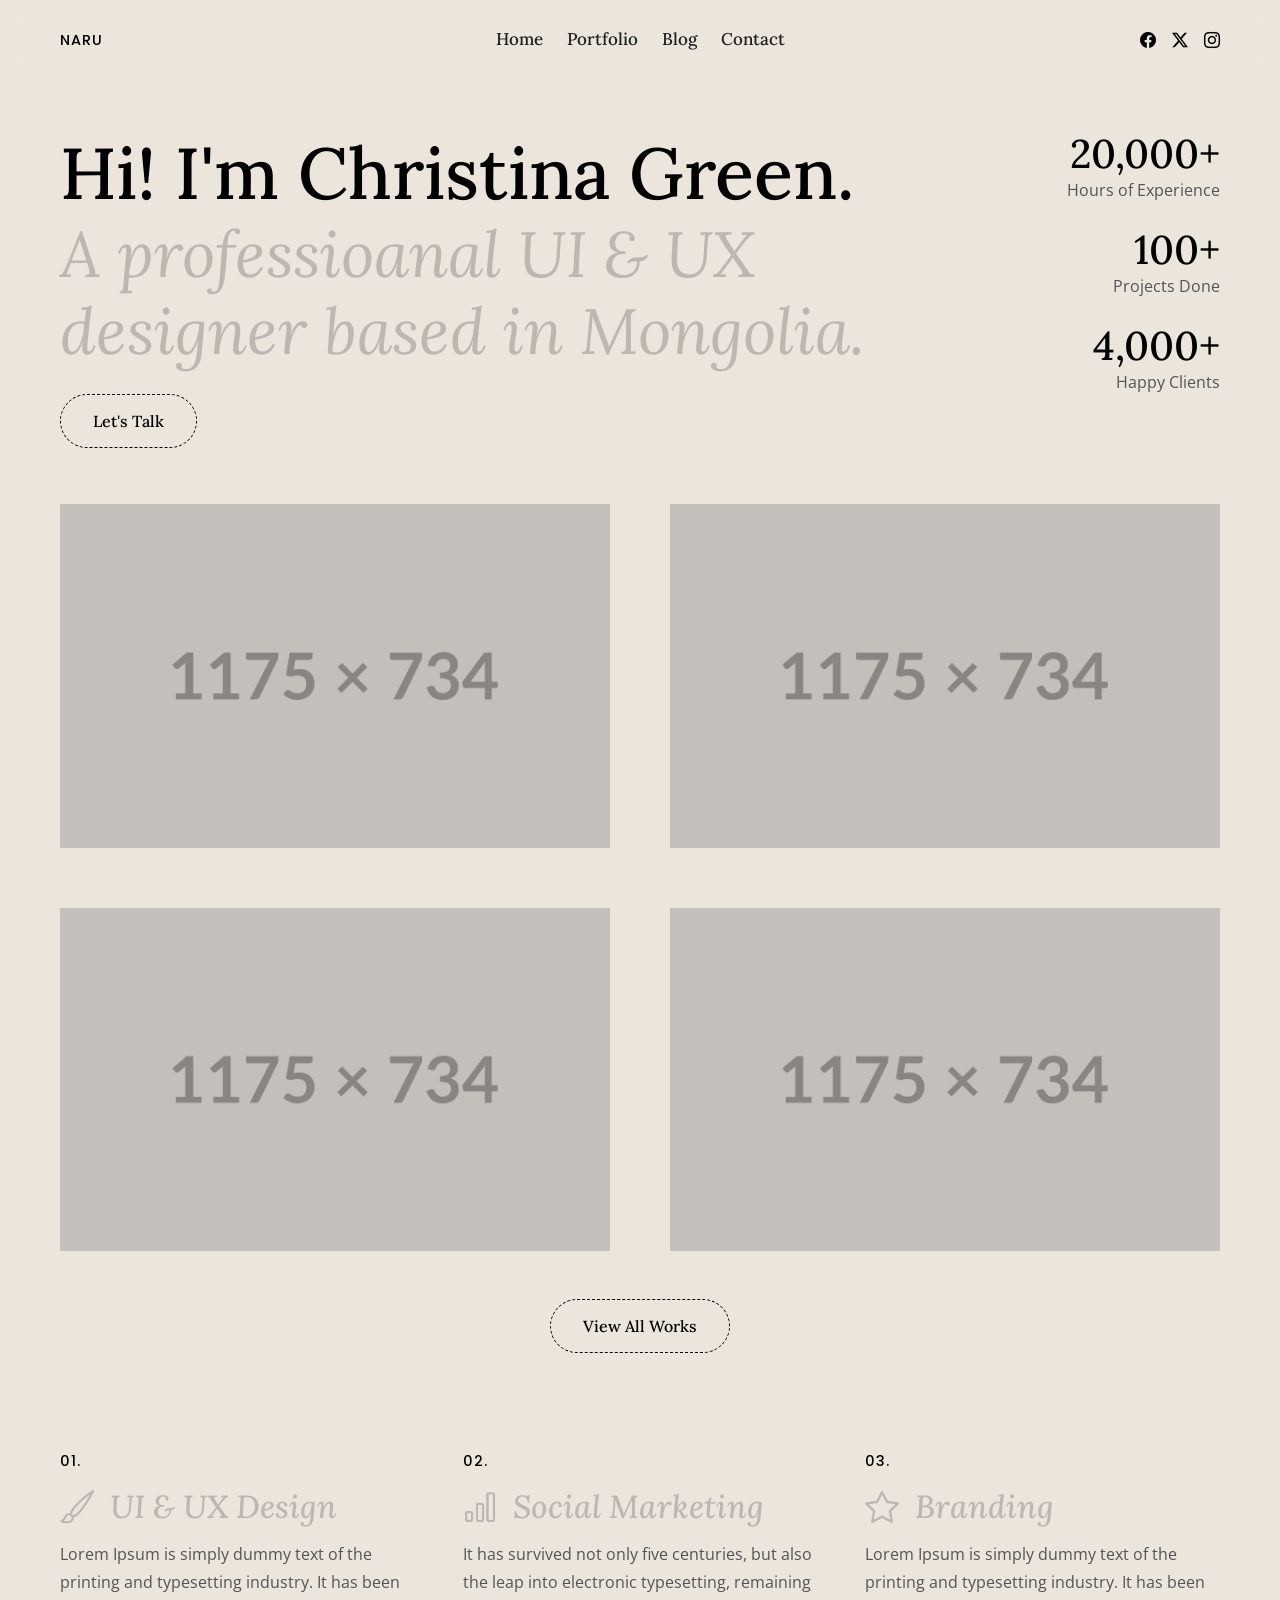
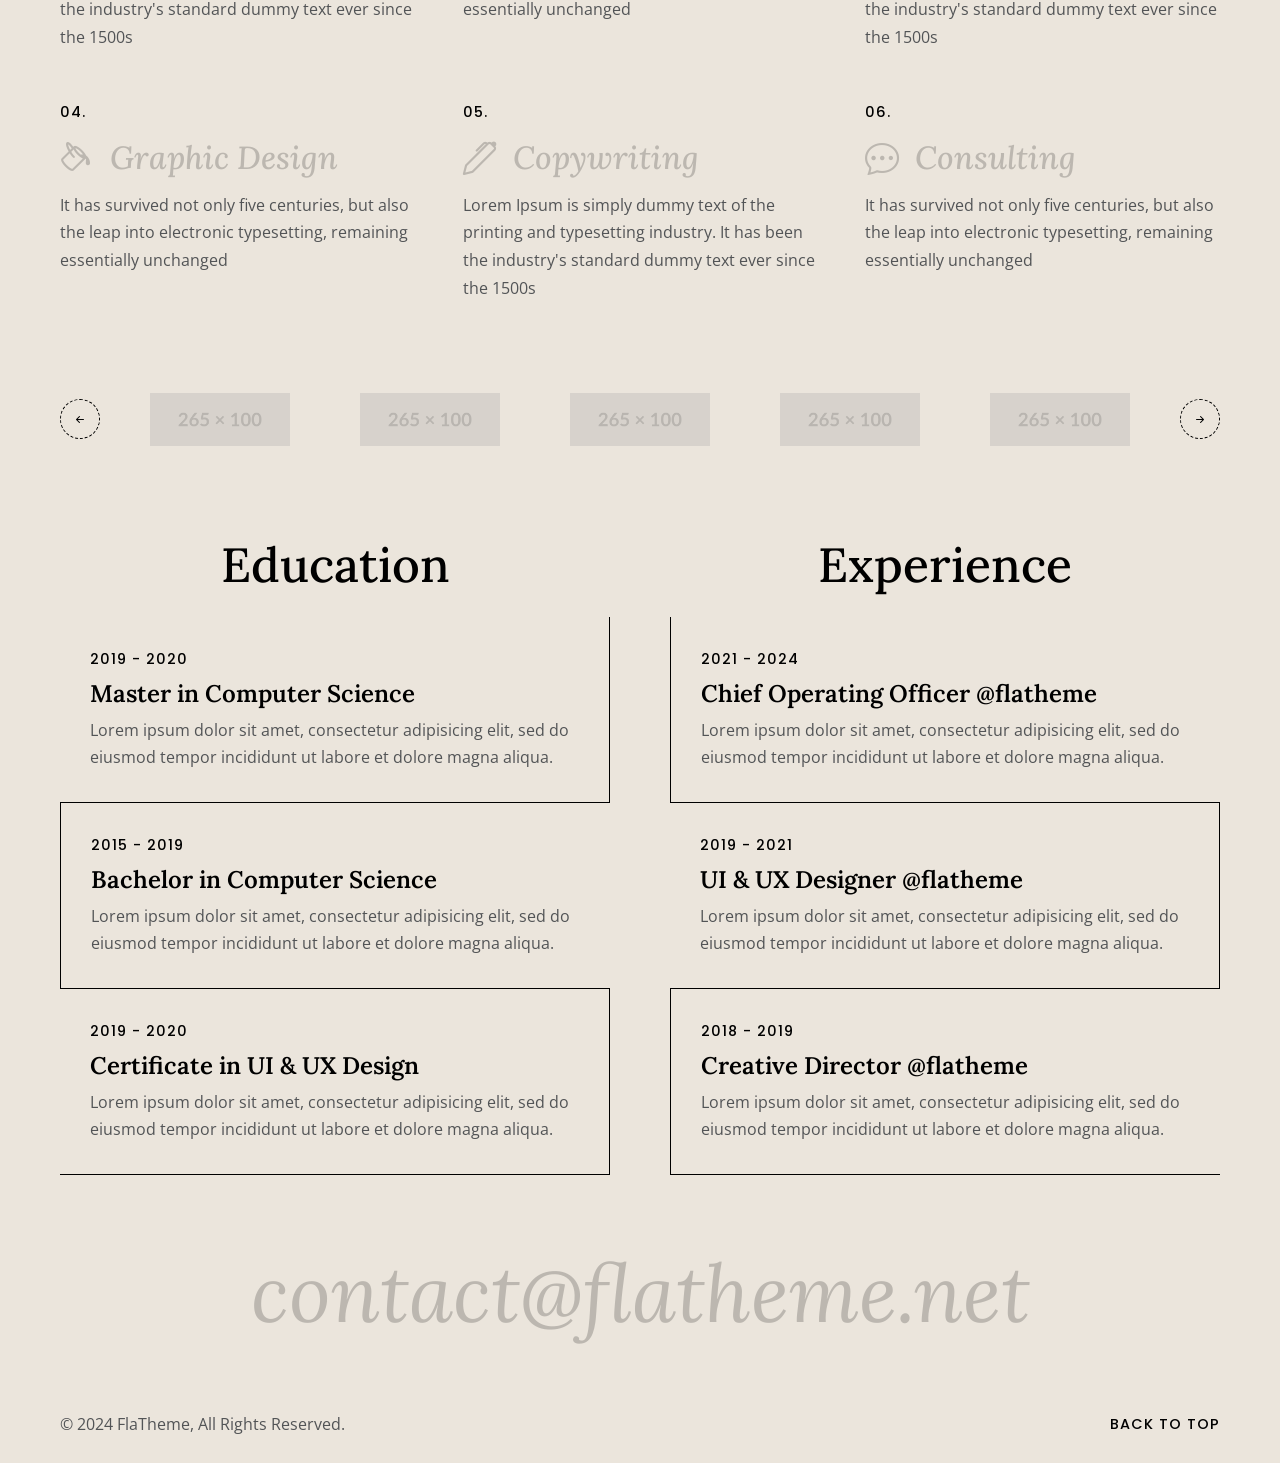
<file: index.html>
<!doctype html>
<html lang="en">
	<head>
		<meta charset="utf-8">
		<meta name="viewport" content="width=device-width, initial-scale=1, shrink-to-fit=no">
		<meta name="description" content="">
		<meta name="keywords" content="">
		<title>Naru - Personal Portfolio Template</title>
		<!-- Favicon -->
		<link href="assets/images/favicon.png" rel="shortcut icon">
		<!-- CSS -->
		<link href="assets/plugins/bootstrap/bootstrap.min.css" rel="stylesheet">
		<link href="assets/plugins/glightbox/glightbox.min.css" rel="stylesheet">
		<link href="assets/plugins/swiper/swiper-bundle.min.css" rel="stylesheet">
		<link href="assets/plugins/scrollcue/scrollcue.css" rel="stylesheet">
		<link href="assets/css/theme.css" rel="stylesheet">
		<!-- Fonts/Icons -->
		<link href="assets/plugins/bootstrap-icons/bootstrap-icons.css" rel="stylesheet">
		<link href="assets/plugins/fontawesome/css/all.css" rel="stylesheet">
	</head>
	<body data-preloader="true">

		<header>
			<div class="header with-placeholder">
				<div class="container-fluid">
					<div class="header-logo">
						<h6 class="sm-heading"><a href="#">Naru</a></h6>
					</div>
					<div class="header-menu">
						<ul class="nav">
							<li class="nav-item">
								<a class="nav-link" href="#">Home</a>
							</li>
							<li class="nav-item">
								<a class="nav-link" href="#">Portfolio</a>
							</li>
							<li class="nav-item">
								<a class="nav-link" href="#">Blog</a>
							</li>
							<li class="nav-item">
								<a class="nav-link" href="#">Contact</a>
							</li>
						</ul>
					</div>
					<div class="header-end">
						<ul class="list-inline-lg">
							<li><a href="#"><i class="bi bi-facebook"></i></a></li>
							<li><a href="#"><i class="bi bi-twitter-x"></i></a></li>
							<li><a href="#"><i class="bi bi-instagram"></i></a></li>
						</ul>
					</div>
					<!-- Mobile Nav Toggle -->
					<button class="mobile-nav-toggle">
						<span></span>
					</button>
				</div><!-- end container-fluid -->
			</div>
		</header>

		<main>

			<!-- About section -->
			<div class="section-xs">
				<div class="container-fluid">
					<div class="row g-4">
						<div class="col-12 col-lg-9">
							<div data-hover-img="assets/images/avatar.png">
								<h1 class="display-2 fw-medium mb-0">Hi! I'm Christina Green.</h1>
								<h1 class="display-3 fw-normal mb-0 text-black-02 fst-italic">A professioanal UI & UX designer based in Mongolia.</h1>
							</div>
							<a class="button button-lg button-outline mt-4" href="#">Let's Talk</a>
						</div>
						<div class="col-12 col-xl-3 text-xl-end">
							<div class="row g-4" data-cues="fadeIn">
								<div class="col-12 col-sm-4 col-xl-12">
									<h2 class="display-6 fw-medium mb-0">20,000+</h2>
									<span>Hours of Experience</span>
								</div>
								<div class="col-12 col-sm-4 col-xl-12">
									<h2 class="display-6 fw-medium mb-0">100+</h2>
									<span>Projects Done</span>
								</div>
								<div class="col-12 col-sm-4 col-xl-12">
									<h2 class="display-6 fw-medium mb-0">4,000+</h2>
									<span>Happy Clients</span>
								</div>
							</div><!-- end row(inner) -->
						</div>
					</div><!-- end row -->
				</div><!-- end container-fluid -->
			</div>
			<!-- end About section -->

			<!-- Portfolio section -->
			<div class="container-fluid">
				<div class="row portfolio-grid custom-spacing" data-cues="fadeIn">
					<!-- Portfolio Item 1 -->
					<div class="col-12 col-md-6 portfolio-item">
						<div class="portfolio-box" data-hover-caption="Project Title 1">
							<a href="#">
								<div class="portfolio-img">
									<img src="assets/images/portfolio.png" alt="">
								</div>
								<!-- Mobile Caption -->
								<div class="portfolio-mobile-caption">
									<h4>Project Title 1</h4>
									<span>Category</span>
								</div>
							</a>
						</div>
					</div>
					<!-- Portfolio Item 2 -->
					<div class="col-12 col-md-6 portfolio-item">
						<div class="portfolio-box" data-hover-caption="Project Title 2">
							<a href="#">
								<div class="portfolio-img">
									<img src="assets/images/portfolio.png" alt="">
								</div>
								<!-- Mobile Caption -->
								<div class="portfolio-mobile-caption">
									<h4>Project Title 2</h4>
									<span>Category</span>
								</div>
							</a>
						</div>
					</div>
					<!-- Portfolio Item 3 -->
					<div class="col-12 col-md-6 portfolio-item">
						<div class="portfolio-box" data-hover-caption="Project Title 3">
							<a href="#">
								<div class="portfolio-img">
									<img src="assets/images/portfolio.png" alt="">
								</div>
								<!-- Mobile Caption -->
								<div class="portfolio-mobile-caption">
									<h4>Project Title 3</h4>
									<span>Category</span>
								</div>
							</a>
						</div>
					</div>
					<!-- Portfolio Item 4 -->
					<div class="col-12 col-md-6 portfolio-item">
						<div class="portfolio-box" data-hover-caption="Project Title 4">
							<a href="#">
								<div class="portfolio-img">
									<img src="assets/images/portfolio.png" alt="">
								</div>
								<!-- Mobile Caption -->
								<div class="portfolio-mobile-caption">
									<h4>Project Title 4</h4>
									<span>Category</span>
								</div>
							</a>
						</div>
					</div>
				</div><!-- end row -->
				<div class="text-center">
					<a class="button button-lg button-outline mt-4 mt-md-5" href="#">View All Works</a>
				</div>
			</div><!-- end container-fluid -->
			<!-- end Portfolio section -->

			<!-- Services section -->
			<div class="section">
				<div class="container-fluid">
					<div class="row g-5 icon-3xl" data-cues="fadeIn">
						<!-- Services box 1 -->
						<div class="col-12 col-lg-4">
							<h6 class="sm-heading">01.</h6>
							<div class="d-flex align-items-center mb-2">
								<div class="d-inline-block pe-3">
									<i class="bi bi-brush text-black-02"></i>
								</div>
								<h2 class="fw-medium fst-italic text-black-02 mb-0">UI & UX Design</h2>
							</div>
							<p>Lorem Ipsum is simply dummy text of the printing and typesetting industry. It has been the industry's standard dummy text ever since the 1500s</p>
						</div>
						<!-- Services box 2 -->
						<div class="col-12 col-lg-4">
							<h6 class="sm-heading">02.</h6>
							<div class="d-flex align-items-center mb-2">
								<div class="d-inline-block pe-3">
									<i class="bi bi-bar-chart text-black-02"></i>
								</div>
								<h2 class="fw-medium fst-italic text-black-02 mb-0">Social Marketing</h2>
							</div>
							<p>It has survived not only five centuries, but also the leap into electronic typesetting, remaining essentially unchanged</p>
						</div>
						<!-- Services box 3 -->
						<div class="col-12 col-lg-4">
							<h6 class="sm-heading">03.</h6>
							<div class="d-flex align-items-center mb-2">
								<div class="d-inline-block pe-3">
									<i class="bi bi-star text-black-02"></i>
								</div>
								<h2 class="fw-medium fst-italic text-black-02 mb-0">Branding</h2>
							</div>
							<p>Lorem Ipsum is simply dummy text of the printing and typesetting industry. It has been the industry's standard dummy text ever since the 1500s</p>
						</div>
						<!-- Services box 4 -->
						<div class="col-12 col-lg-4">
							<h6 class="sm-heading">04.</h6>
							<div class="d-flex align-items-center mb-2">
								<div class="d-inline-block pe-3">
									<i class="bi bi-paint-bucket text-black-02"></i>
								</div>
								<h2 class="fw-medium fst-italic text-black-02 mb-0">Graphic Design</h2>
							</div>
							<p>It has survived not only five centuries, but also the leap into electronic typesetting, remaining essentially unchanged</p>
						</div>
						<!-- Services box 5 -->
						<div class="col-12 col-lg-4">
							<h6 class="sm-heading">05.</h6>
							<div class="d-flex align-items-center mb-2">
								<div class="d-inline-block pe-3">
									<i class="bi bi-pen text-black-02"></i>
								</div>
								<h2 class="fw-medium fst-italic text-black-02 mb-0">Copywriting</h2>
							</div>
							<p>Lorem Ipsum is simply dummy text of the printing and typesetting industry. It has been the industry's standard dummy text ever since the 1500s</p>
						</div>
						<!-- Services box 6 -->
						<div class="col-12 col-lg-4">
							<h6 class="sm-heading">06.</h6>
							<div class="d-flex align-items-center mb-2">
								<div class="d-inline-block pe-3">
									<i class="bi bi-chat-dots text-black-02"></i>
								</div>
								<h2 class="fw-medium fst-italic text-black-02 mb-0">Consulting</h2>
							</div>
							<p>It has survived not only five centuries, but also the leap into electronic typesetting, remaining essentially unchanged</p>
						</div>
					</div><!-- end row -->
				</div><!-- end container-fluid -->
			</div>
			<!-- end Services section -->

			<!-- Clients section -->
			<div class="section pt-0">
				<div class="container-fluid">
					<div class="position-relative">
						<div class="swiper clients-slider" data-cue="fadeIn">
							<div class="swiper-wrapper">
								<!-- Slider Item 1 -->
								<div class="swiper-slide">
									<div class="client-box">
										<a href="#">
											<img src="assets/images/client-logo.png" alt="">
										</a>
									</div>
								</div>
								<!-- Slider Item 2 -->
								<div class="swiper-slide">
									<div class="client-box">
										<a href="#">
											<img src="assets/images/client-logo.png" alt="">
										</a>
									</div>
								</div>
								<!-- Slider Item 3 -->
								<div class="swiper-slide">
									<div class="client-box">
										<a href="#">
											<img src="assets/images/client-logo.png" alt="">
										</a>
									</div>
								</div>
								<!-- Slider Item 4 -->
								<div class="swiper-slide">
									<div class="client-box">
										<a href="#">
											<img src="assets/images/client-logo.png" alt="">
										</a>
									</div>
								</div>
								<!-- Slider Item 5 -->
								<div class="swiper-slide">
									<div class="client-box">
										<a href="#">
											<img src="assets/images/client-logo.png" alt="">
										</a>
									</div>
								</div>
								<!-- Slider Item 6 -->
								<div class="swiper-slide">
									<div class="client-box">
										<a href="#">
											<img src="assets/images/client-logo.png" alt="">
										</a>
									</div>
								</div>
								<!-- end Slider Item 6 -->
							</div><!-- end swiper-wrapper -->
						</div><!-- end clients-slider -->
						<!-- Slider Navigations -->
						<div class="clients-prev">
							<i class="bi bi-arrow-left-short"></i>
						</div>
						<div class="clients-next">
							<i class="bi bi-arrow-right-short"></i>
						</div>
					</div>
				</div><!-- end container-fluid -->
			</div>
			<!-- end Clients section -->

			<!-- Resume section -->
			<div class="container-fluid">
				<div class="row custom-spacing">
					<div class="col-12 col-xl-6 custom-col" data-cues="fadeIn">
						<h2 class="display-5 fw-medium mb-4 text-center">Education</h2>
						<!-- Education box 1 -->
						<div class="styled-box">
							<h6 class="sm-heading">2019 - 2020</h6>
							<h4 class="mt-2">Master in Computer Science</h4>
							<p>Lorem ipsum dolor sit amet, consectetur adipisicing elit, sed do eiusmod
							tempor incididunt ut labore et dolore magna aliqua.</p>
						</div>
						<!-- Education box 2 -->
						<div class="styled-box style-2">
							<h6 class="sm-heading">2015 - 2019</h6>
							<h4 class="mt-2">Bachelor in Computer Science</h4>
							<p>Lorem ipsum dolor sit amet, consectetur adipisicing elit, sed do eiusmod
							tempor incididunt ut labore et dolore magna aliqua.</p>
						</div>
						<!-- Education box 3 -->
						<div class="styled-box">
							<h6 class="sm-heading">2019 - 2020</h6>
							<h4 class="mt-2">Certificate in UI & UX Design</h4>
							<p>Lorem ipsum dolor sit amet, consectetur adipisicing elit, sed do eiusmod
							tempor incididunt ut labore et dolore magna aliqua.</p>
						</div>
					</div>
					<div class="col-12 col-xl-6 custom-col" data-cues="fadeIn">
						<h2 class="display-5 fw-medium mb-4 text-center">Experience</h2>
						<!-- Experience box 1 -->
						<div class="styled-box style-2">
							<h6 class="sm-heading">2021 - 2024</h6>
							<h4 class="mt-2">Chief Operating Officer @flatheme</h4>
							<p>Lorem ipsum dolor sit amet, consectetur adipisicing elit, sed do eiusmod
							tempor incididunt ut labore et dolore magna aliqua.</p>
						</div>
						<!-- Experience box 2 -->
						<div class="styled-box">
							<h6 class="sm-heading">2019 - 2021</h6>
							<h4 class="mt-2">UI & UX Designer @flatheme</h4>
							<p>Lorem ipsum dolor sit amet, consectetur adipisicing elit, sed do eiusmod
							tempor incididunt ut labore et dolore magna aliqua.</p>
						</div>
						<!-- Experience box 3 -->
						<div class="styled-box style-2">
							<h6 class="sm-heading">2018 - 2019</h6>
							<h4 class="mt-2">Creative Director @flatheme</h4>
							<p>Lorem ipsum dolor sit amet, consectetur adipisicing elit, sed do eiusmod
							tempor incididunt ut labore et dolore magna aliqua.</p>
						</div>
					</div>
				</div><!-- end row -->
			</div><!-- end container-fluid -->
			<!-- end Resume section -->

			<!-- Contact Info -->
			<div class="section-sm">
				<div class="container-fluid text-center">
					<h1 class="display-1 fw-normal fst-italic text-black-02 mb-0" data-cue="fadeIn"><span class="d-inline-block">contact</span><span class="d-inline-block">@flatheme.net</span></h1>
				</div><!-- end container-fluid -->
			</div>
			<!-- end Contact Info -->

		</main>

		<footer>
			<div class="pb-4">
				<div class="container-fluid">
					<div class="row g-1">
						<div class="col-12 col-sm-6 text-center text-sm-start">
							<p>&copy; 2024 FlaTheme, All Rights Reserved.</p>
						</div>
						<div class="col-12 col-sm-6 text-center text-sm-end">
							<a class="scrolltotop sm-heading link-hover" href="#">Back to Top</a>
						</div>
					</div><!-- end row -->
				</div><!-- end container-fluid -->
			</div>
		</footer>

		<!-- Cursors -->
		<div class="cursors">
			<div class="cursor-inner"></div>
		</div>

		<!-- JavaScripts -->
		<script src="assets/plugins/jquery.min.js"></script>
		<script src="assets/plugins/plugins.js"></script>
		<script src="assets/js/functions.js"></script>
	</body>
</html>
</file>
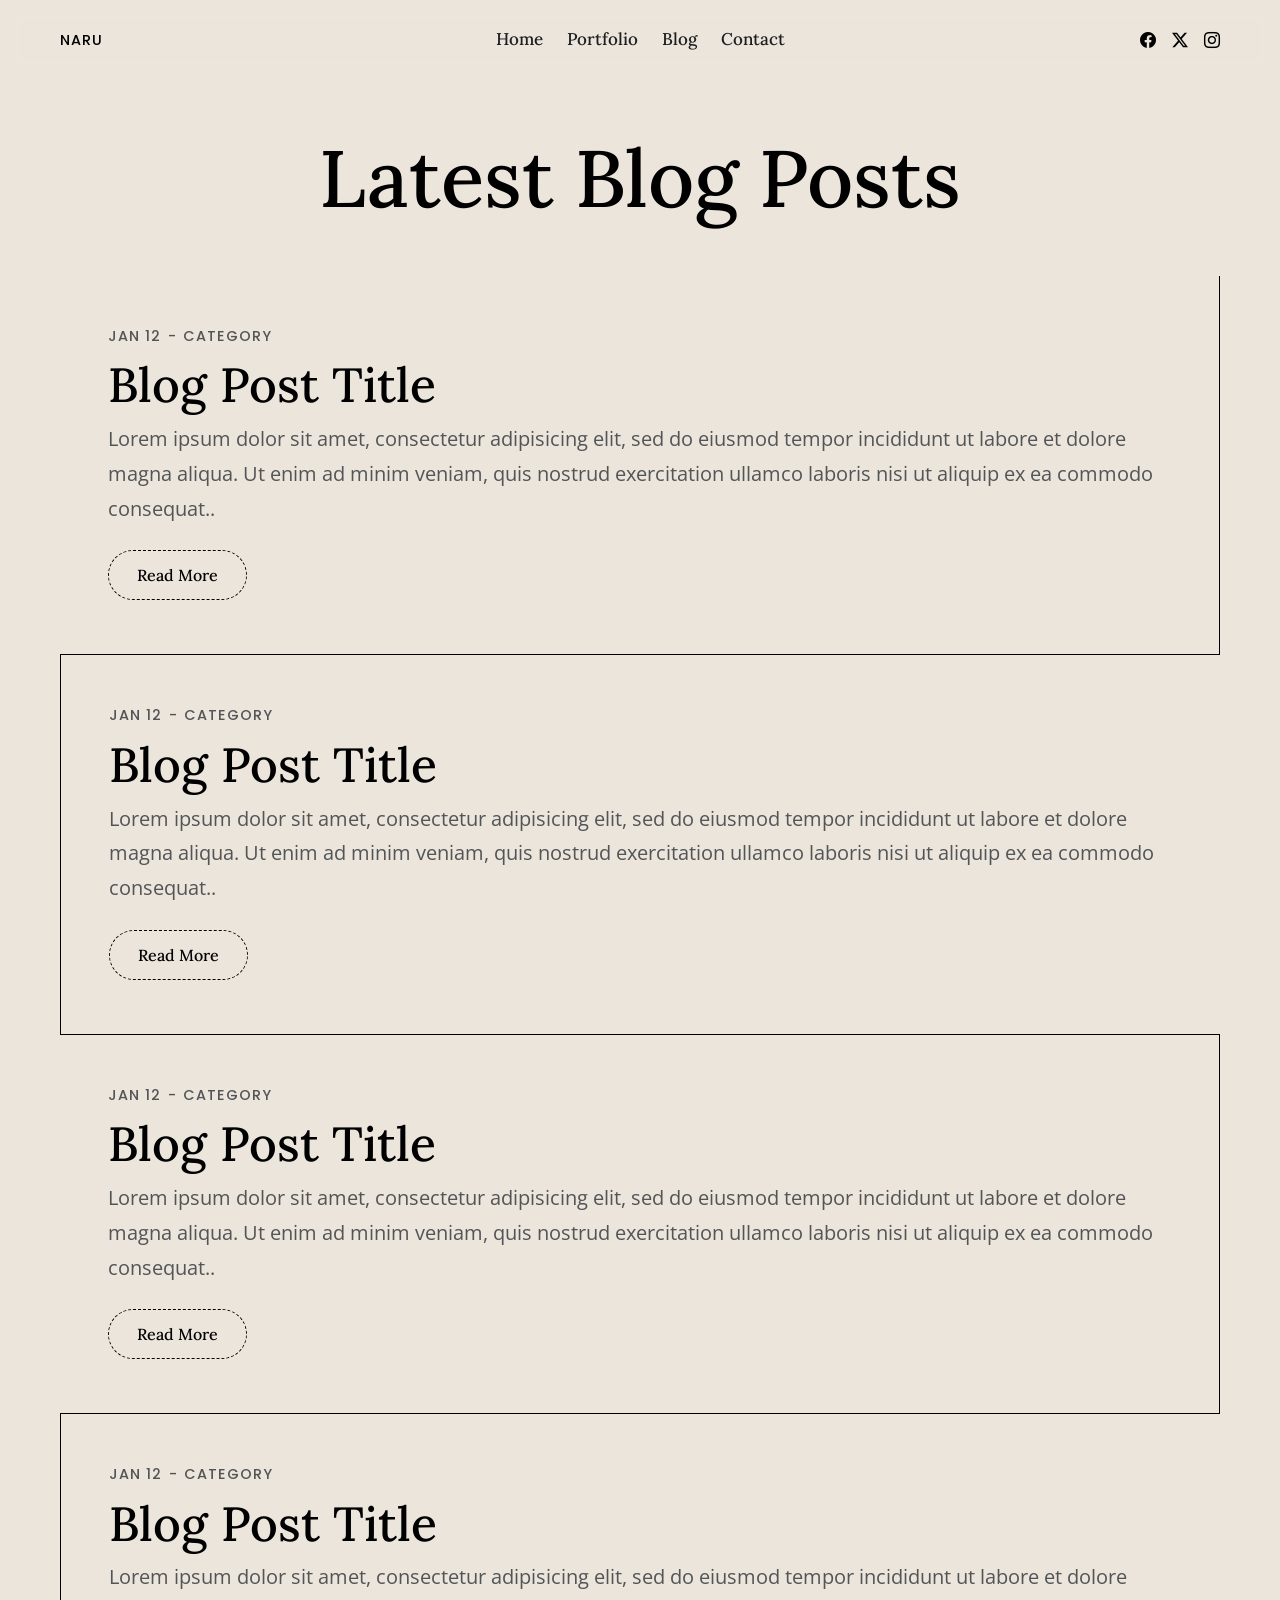
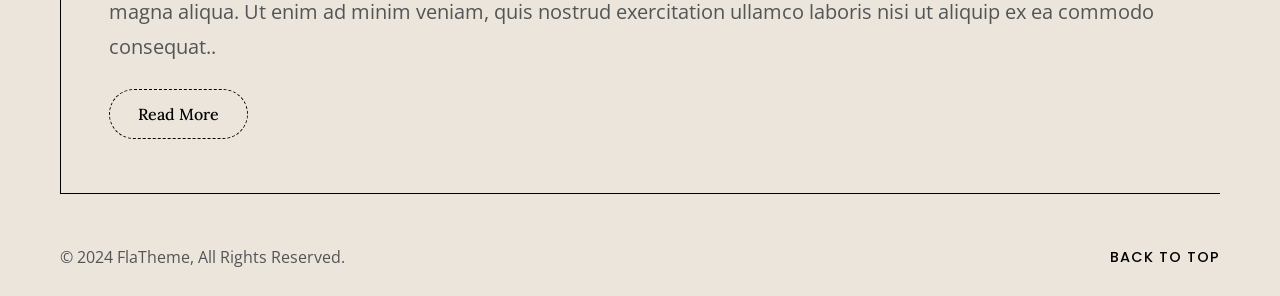
<file: blog-list.html>
<!doctype html>
<html lang="en">
	<head>
		<meta charset="utf-8">
		<meta name="viewport" content="width=device-width, initial-scale=1, shrink-to-fit=no">
		<meta name="description" content="">
		<meta name="keywords" content="">
		<title>Naru - Blog List</title>
		<!-- Favicon -->
		<link href="assets/images/favicon.png" rel="shortcut icon">
		<!-- CSS -->
		<link href="assets/plugins/bootstrap/bootstrap.min.css" rel="stylesheet">
		<link href="assets/plugins/glightbox/glightbox.min.css" rel="stylesheet">
		<link href="assets/plugins/swiper/swiper-bundle.min.css" rel="stylesheet">
		<link href="assets/plugins/scrollcue/scrollcue.css" rel="stylesheet">
		<link href="assets/css/theme.css" rel="stylesheet">
		<!-- Fonts/Icons -->
		<link href="assets/plugins/bootstrap-icons/bootstrap-icons.css" rel="stylesheet">
		<link href="assets/plugins/fontawesome/css/all.css" rel="stylesheet">
	</head>
	<body data-preloader="true">

		<header>
			<div class="header with-placeholder">
				<div class="container-fluid">
					<div class="header-logo">
						<h6 class="sm-heading"><a href="#">Naru</a></h6>
					</div>
					<div class="header-menu">
						<ul class="nav">
							<li class="nav-item">
								<a class="nav-link" href="#">Home</a>
							</li>
							<li class="nav-item">
								<a class="nav-link" href="#">Portfolio</a>
							</li>
							<li class="nav-item">
								<a class="nav-link" href="#">Blog</a>
							</li>
							<li class="nav-item">
								<a class="nav-link" href="#">Contact</a>
							</li>
						</ul>
					</div>
					<div class="header-end">
						<ul class="list-inline-lg">
							<li><a href="#"><i class="bi bi-facebook"></i></a></li>
							<li><a href="#"><i class="bi bi-twitter-x"></i></a></li>
							<li><a href="#"><i class="bi bi-instagram"></i></a></li>
						</ul>
					</div>
					<!-- Mobile Nav Toggle -->
					<button class="mobile-nav-toggle">
						<span></span>
					</button>
				</div><!-- end container-fluid -->
			</div>
		</header>

		<main>

			<div class="section-xs">
				<div class="container-fluid text-center">
					<h1 class="display-1 fw-medium mb-0">Latest Blog Posts</h1>
				</div>
			</div>

			<div class="section-xs pt-0">
				<div class="container-fluid">
					<!-- Blog Post 1 -->
					<div class="styled-box p-lg-5" data-hover-img="assets/images/blog.png">
						<ul class="list-inline-dash mb-2 sm-heading">
							<li>Jan 12</li>
							<li>Category</li>
						</ul>
						<h2 class="display-5 fw-medium"><a href="#">Blog Post Title</a></h2>
						<p class="fs-5">Lorem ipsum dolor sit amet, consectetur adipisicing elit, sed do eiusmod
						tempor incididunt ut labore et dolore magna aliqua. Ut enim ad minim veniam,
						quis nostrud exercitation ullamco laboris nisi ut aliquip ex ea commodo
						consequat..</p>
						<a class="button button-outline mt-4" href="#">Read More</a>
					</div>
					<!-- Blog Post 2 -->
					<div class="styled-box p-lg-5 style-2" data-hover-img="assets/images/blog.png">
						<ul class="list-inline-dash mb-2 sm-heading">
							<li>Jan 12</li>
							<li>Category</li>
						</ul>
						<h2 class="display-5 fw-medium"><a href="#">Blog Post Title</a></h2>
						<p class="fs-5">Lorem ipsum dolor sit amet, consectetur adipisicing elit, sed do eiusmod
						tempor incididunt ut labore et dolore magna aliqua. Ut enim ad minim veniam,
						quis nostrud exercitation ullamco laboris nisi ut aliquip ex ea commodo
						consequat..</p>
						<a class="button button-outline mt-4" href="#">Read More</a>
					</div>
					<!-- Blog Post 3 -->
					<div class="styled-box p-lg-5" data-hover-img="assets/images/blog.png">
						<ul class="list-inline-dash mb-2 sm-heading">
							<li>Jan 12</li>
							<li>Category</li>
						</ul>
						<h2 class="display-5 fw-medium"><a href="#">Blog Post Title</a></h2>
						<p class="fs-5">Lorem ipsum dolor sit amet, consectetur adipisicing elit, sed do eiusmod
						tempor incididunt ut labore et dolore magna aliqua. Ut enim ad minim veniam,
						quis nostrud exercitation ullamco laboris nisi ut aliquip ex ea commodo
						consequat..</p>
						<a class="button button-outline mt-4" href="#">Read More</a>
					</div>
					<!-- Blog Post 4 -->
					<div class="styled-box p-lg-5 style-2" data-hover-img="assets/images/blog.png">
						<ul class="list-inline-dash mb-2 sm-heading">
							<li>Jan 12</li>
							<li>Category</li>
						</ul>
						<h2 class="display-5 fw-medium"><a href="#">Blog Post Title</a></h2>
						<p class="fs-5">Lorem ipsum dolor sit amet, consectetur adipisicing elit, sed do eiusmod
						tempor incididunt ut labore et dolore magna aliqua. Ut enim ad minim veniam,
						quis nostrud exercitation ullamco laboris nisi ut aliquip ex ea commodo
						consequat..</p>
						<a class="button button-outline mt-4" href="#">Read More</a>
					</div>
				</div><!-- end container-fluid -->
			</div>

		</main>

		<footer>
			<div class="pb-4">
				<div class="container-fluid">
					<div class="row g-1">
						<div class="col-12 col-sm-6 text-center text-sm-start">
							<p>&copy; 2024 FlaTheme, All Rights Reserved.</p>
						</div>
						<div class="col-12 col-sm-6 text-center text-sm-end">
							<a class="scrolltotop sm-heading link-hover" href="#">Back to Top</a>
						</div>
					</div><!-- end row -->
				</div><!-- end container-fluid -->
			</div>
		</footer>

		<!-- Cursors -->
		<div class="cursors">
			<div class="cursor-inner"></div>
		</div>

		<!-- JavaScripts -->
		<script src="assets/plugins/jquery.min.js"></script>
		<script src="assets/plugins/plugins.js"></script>
		<script src="assets/js/functions.js"></script>
	</body>
</html>
</file>
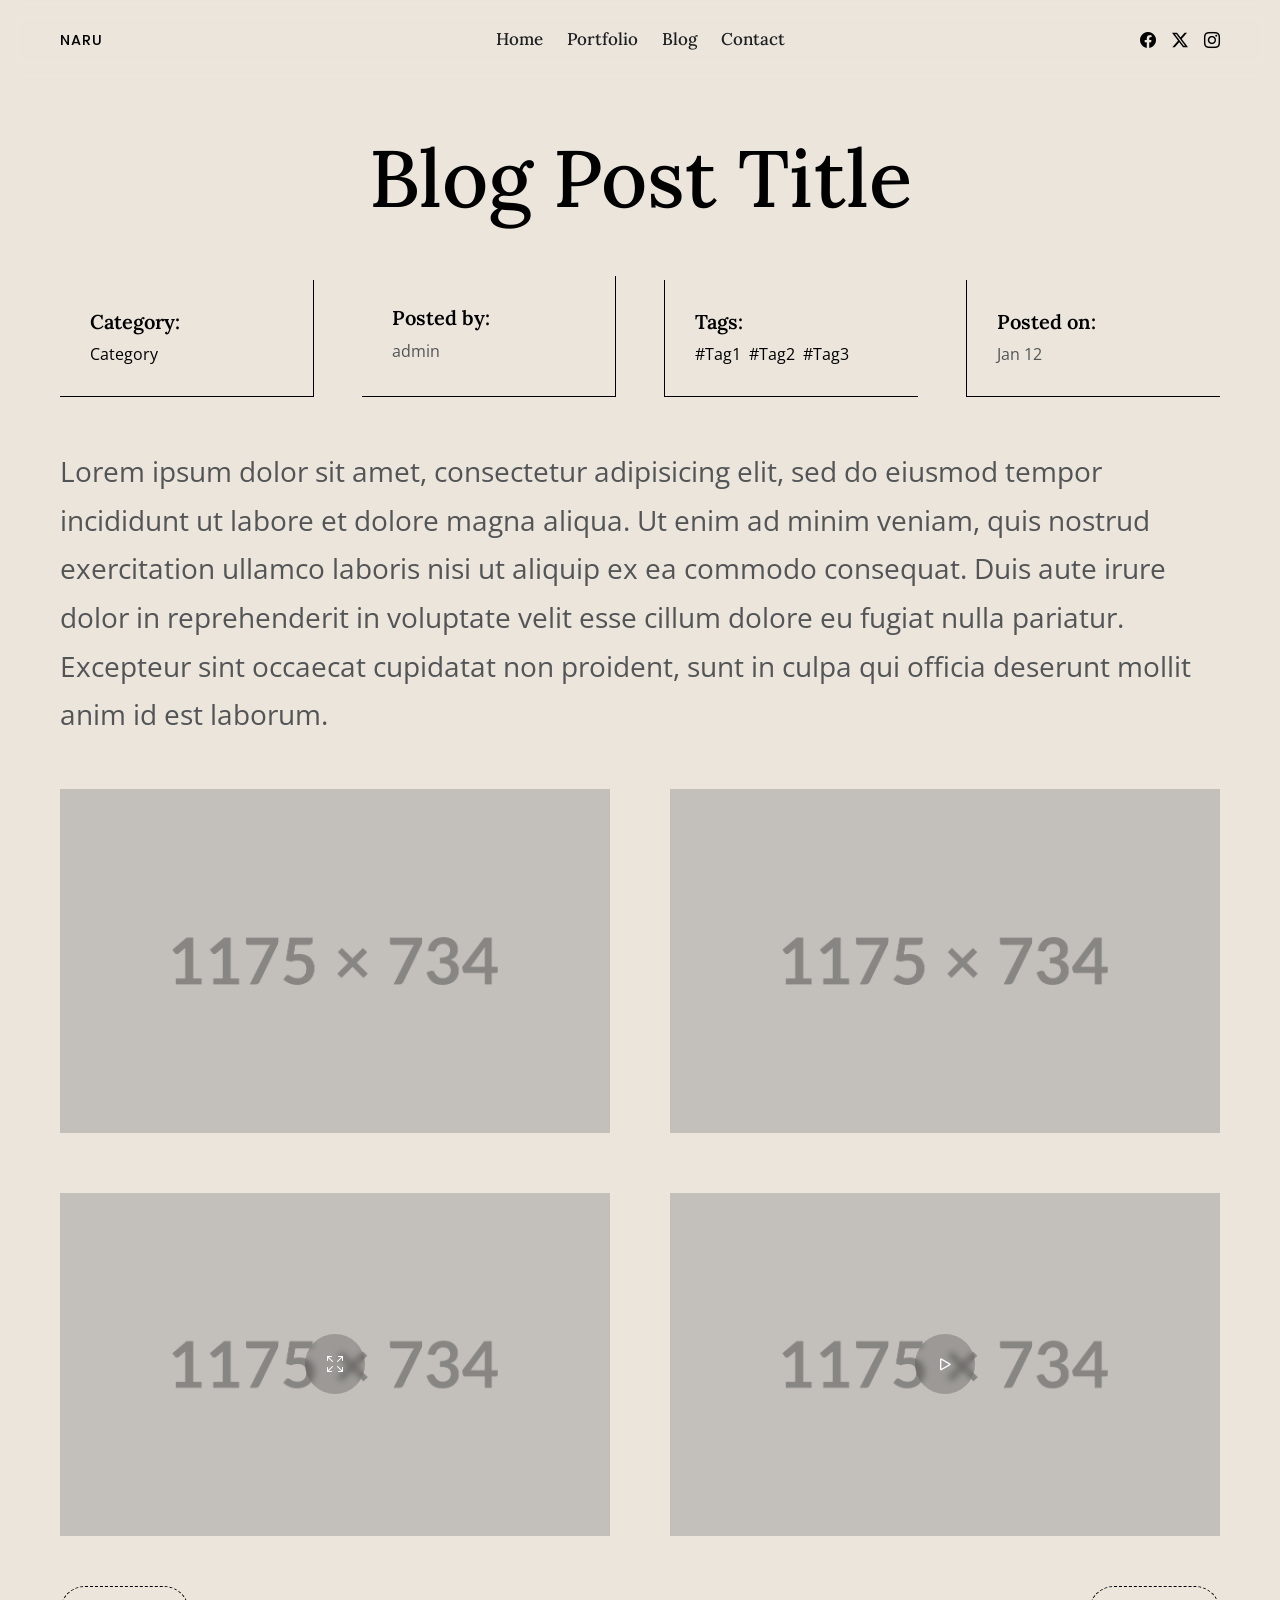
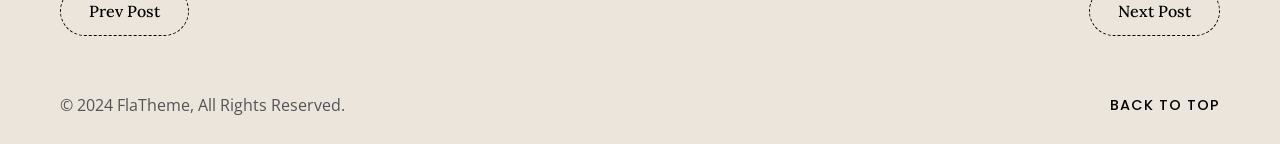
<file: blog-single.html>
<!doctype html>
<html lang="en">
	<head>
		<meta charset="utf-8">
		<meta name="viewport" content="width=device-width, initial-scale=1, shrink-to-fit=no">
		<meta name="description" content="">
		<meta name="keywords" content="">
		<title>Naru - Blog Single</title>
		<!-- Favicon -->
		<link href="assets/images/favicon.png" rel="shortcut icon">
		<!-- CSS -->
		<link href="assets/plugins/bootstrap/bootstrap.min.css" rel="stylesheet">
		<link href="assets/plugins/glightbox/glightbox.min.css" rel="stylesheet">
		<link href="assets/plugins/swiper/swiper-bundle.min.css" rel="stylesheet">
		<link href="assets/plugins/scrollcue/scrollcue.css" rel="stylesheet">
		<link href="assets/css/theme.css" rel="stylesheet">
		<!-- Fonts/Icons -->
		<link href="assets/plugins/bootstrap-icons/bootstrap-icons.css" rel="stylesheet">
		<link href="assets/plugins/fontawesome/css/all.css" rel="stylesheet">
	</head>
	<body data-preloader="true">

		<header>
			<div class="header with-placeholder">
				<div class="container-fluid">
					<div class="header-logo">
						<h6 class="sm-heading"><a href="#">Naru</a></h6>
					</div>
					<div class="header-menu">
						<ul class="nav">
							<li class="nav-item">
								<a class="nav-link" href="#">Home</a>
							</li>
							<li class="nav-item">
								<a class="nav-link" href="#">Portfolio</a>
							</li>
							<li class="nav-item">
								<a class="nav-link" href="#">Blog</a>
							</li>
							<li class="nav-item">
								<a class="nav-link" href="#">Contact</a>
							</li>
						</ul>
					</div>
					<div class="header-end">
						<ul class="list-inline-lg">
							<li><a href="#"><i class="bi bi-facebook"></i></a></li>
							<li><a href="#"><i class="bi bi-twitter-x"></i></a></li>
							<li><a href="#"><i class="bi bi-instagram"></i></a></li>
						</ul>
					</div>
					<!-- Mobile Nav Toggle -->
					<button class="mobile-nav-toggle">
						<span></span>
					</button>
				</div><!-- end container-fluid -->
			</div>
		</header>

		<main>

			<div class="section-xs">
				<div class="container-fluid text-center">
					<h1 class="display-1 fw-medium mb-0">Blog Post Title</h1>
				</div>
			</div>

			<!-- Blog Post Info -->
			<div class="section-xs pt-0">
				<div class="container-fluid">
					<div class="row g-0 g-lg-5 align-items-end">
						<div class="col-12 col-lg-6 order-lg-1 col-xl-3">
							<div class="styled-box">
								<h5>Category:</h5>
								<a href="#">Category</a>
							</div>
						</div>
						<div class="col-12 col-lg-6 order-lg-3 col-xl-3">
							<div class="styled-box style-2">
								<h5>Tags:</h5>
								<ul class="list-inline-sm">
									<li><a href="#">#Tag1</a></li>
									<li><a href="#">#Tag2</a></li>
									<li><a href="#">#Tag3</a></li>
								</ul>
							</div>
						</div>
						<div class="col-12 col-lg-6 order-lg-2 col-xl-3">
							<div class="styled-box">
								<h5>Posted by:</h5>
								<p>admin</p>
							</div>
						</div>
						<div class="col-12 col-lg-6 order-lg-4 col-xl-3">
							<div class="styled-box style-2">
								<h5>Posted on:</h5>
								<span>Jan 12</span>
							</div>
						</div>
					</div><!-- end row -->
				</div><!-- end container-fluid -->
			</div>
			<!-- end Blog Post Info -->

			<!-- Post text -->
			<div class="section-xs pt-0">
				<div class="container-fluid">
					<p class="fs-3" data-cue="fadeIn">Lorem ipsum dolor sit amet, consectetur adipisicing elit, sed do eiusmod
					tempor incididunt ut labore et dolore magna aliqua. Ut enim ad minim veniam,
					quis nostrud exercitation ullamco laboris nisi ut aliquip ex ea commodo
					consequat. Duis aute irure dolor in reprehenderit in voluptate velit esse
					cillum dolore eu fugiat nulla pariatur. Excepteur sint occaecat cupidatat non
					proident, sunt in culpa qui officia deserunt mollit anim id est laborum.</p>
				</div><!-- end container-fluid -->
			</div>
			<!-- end Post text -->

			<!-- Post Media -->
			<div class="section-xs pt-0">
				<div class="container-fluid">
					<div class="row custom-spacing">
						<div class="col-12 col-md-6 custom-col">
							<img src="assets/images/blog.png" alt="">
						</div>
						<div class="col-12 col-md-6 custom-col">
							<img src="assets/images/blog.png" alt="">
						</div>
						<div class="col-12 col-md-6 custom-col">
							<div class="lightbox-item">
								<a class="glightbox" href="assets/images/blog.png">
									<img src="assets/images/blog.png" alt="">
									<div class="lightbox-icon">
										<i class="bi bi-arrows-fullscreen"></i>
									</div>
								</a>
							</div>
						</div>
						<div class="col-12 col-md-6 custom-col">
							<div class="lightbox-item">
								<a class="glightbox" href="https://www.youtube.com/watch?v=V8yu12uRpBA">
									<img src="assets/images/blog.png" alt="">
									<div class="lightbox-icon icon-lg">
										<i class="bi bi-play"></i>
									</div>
								</a>
							</div>
						</div>
					</div><!-- end row -->
				</div><!-- end container-fluid -->
			</div>
			<!-- end Post Media -->

			<!-- Prev/Next Post -->
			<div class="section-xs pt-0">
				<div class="container-fluid">
					<div class="row">
						<div class="col-6">
							<a class="button button-outline" href="#">Prev Post</a>
						</div>
						<div class="col-6 text-end">
							<a class="button button-outline" href="#">Next Post</a>
						</div>
					</div><!-- end row -->
				</div><!-- end container-fluid -->
			</div>
			<!-- end Prev/Next Post -->

		</main>

		<footer>
			<div class="pb-4">
				<div class="container-fluid">
					<div class="row g-1">
						<div class="col-12 col-sm-6 text-center text-sm-start">
							<p>&copy; 2024 FlaTheme, All Rights Reserved.</p>
						</div>
						<div class="col-12 col-sm-6 text-center text-sm-end">
							<a class="scrolltotop sm-heading link-hover" href="#">Back to Top</a>
						</div>
					</div><!-- end row -->
				</div><!-- end container-fluid -->
			</div>
		</footer>

		<!-- Cursors -->
		<div class="cursors">
			<div class="cursor-inner"></div>
		</div>

		<!-- JavaScripts -->
		<script src="assets/plugins/jquery.min.js"></script>
		<script src="assets/plugins/plugins.js"></script>
		<script src="assets/js/functions.js"></script>
	</body>
</html>
</file>
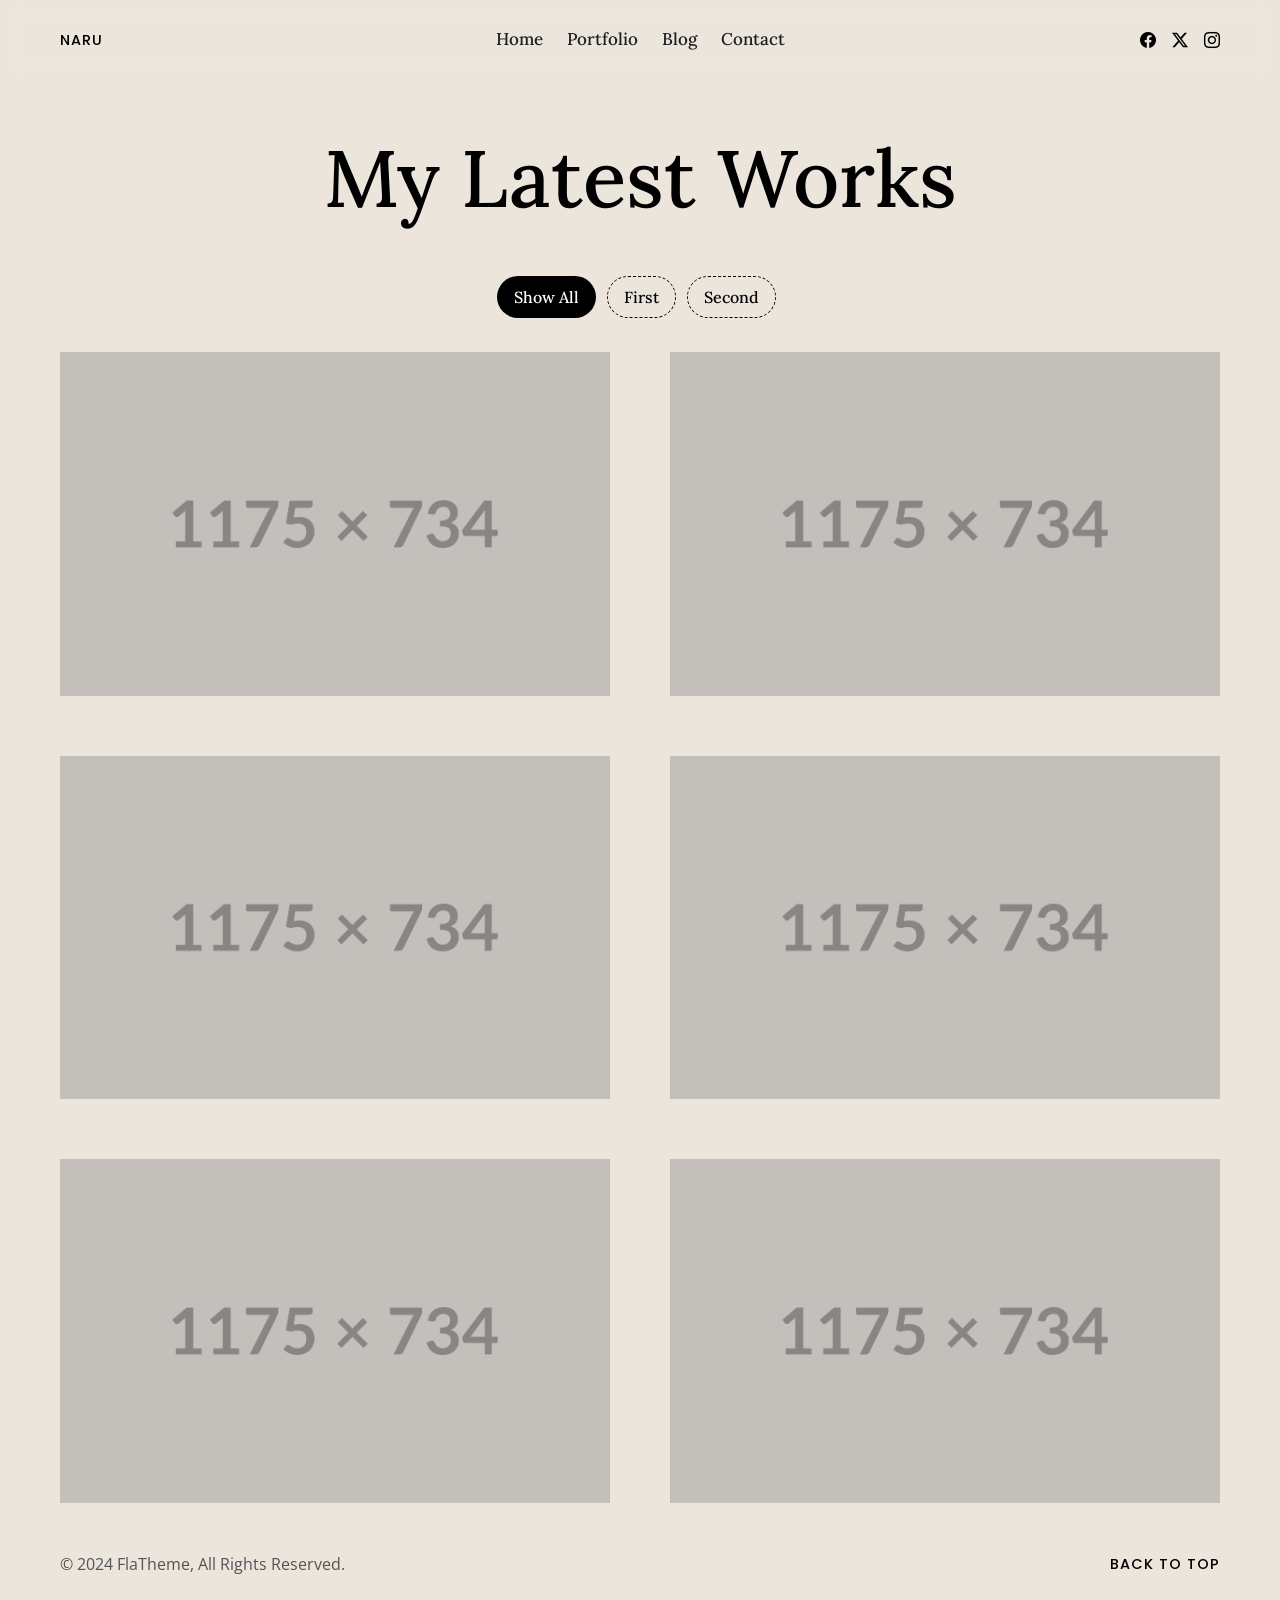
<file: portfolio-list.html>
<!doctype html>
<html lang="en">
	<head>
		<meta charset="utf-8">
		<meta name="viewport" content="width=device-width, initial-scale=1, shrink-to-fit=no">
		<meta name="description" content="">
		<meta name="keywords" content="">
		<title>Naru - Portfolio List</title>
		<!-- Favicon -->
		<link href="assets/images/favicon.png" rel="shortcut icon">
		<!-- CSS -->
		<link href="assets/plugins/bootstrap/bootstrap.min.css" rel="stylesheet">
		<link href="assets/plugins/glightbox/glightbox.min.css" rel="stylesheet">
		<link href="assets/plugins/swiper/swiper-bundle.min.css" rel="stylesheet">
		<link href="assets/plugins/scrollcue/scrollcue.css" rel="stylesheet">
		<link href="assets/css/theme.css" rel="stylesheet">
		<!-- Fonts/Icons -->
		<link href="assets/plugins/bootstrap-icons/bootstrap-icons.css" rel="stylesheet">
		<link href="assets/plugins/fontawesome/css/all.css" rel="stylesheet">
	</head>
	<body data-preloader="true">

		<header>
			<div class="header with-placeholder">
				<div class="container-fluid">
					<div class="header-logo">
						<h6 class="sm-heading"><a href="#">Naru</a></h6>
					</div>
					<div class="header-menu">
						<ul class="nav">
							<li class="nav-item">
								<a class="nav-link" href="#">Home</a>
							</li>
							<li class="nav-item">
								<a class="nav-link" href="#">Portfolio</a>
							</li>
							<li class="nav-item">
								<a class="nav-link" href="#">Blog</a>
							</li>
							<li class="nav-item">
								<a class="nav-link" href="#">Contact</a>
							</li>
						</ul>
					</div>
					<div class="header-end">
						<ul class="list-inline-lg">
							<li><a href="#"><i class="bi bi-facebook"></i></a></li>
							<li><a href="#"><i class="bi bi-twitter-x"></i></a></li>
							<li><a href="#"><i class="bi bi-instagram"></i></a></li>
						</ul>
					</div>
					<!-- Mobile Nav Toggle -->
					<button class="mobile-nav-toggle">
						<span></span>
					</button>
				</div><!-- end container-fluid -->
			</div>
		</header>

		<main>

			<div class="section-xs">
				<div class="container-fluid text-center">
					<h1 class="display-1 fw-medium mb-0">My Latest Works</h1>
				</div>
			</div>

			<!-- Portfolio section -->
			<div class="pb-5">
				<div class="container-fluid">
					<div class="filter text-center mb-4">
						<ul>
							<li data-filter="all">Show All</li>
							<li data-filter=".category-1">First</li>
							<li data-filter=".category-2">Second</li>
						</ul>
					</div><!-- end Portfolio Filter -->
					<div class="row portfolio-grid custom-spacing" data-cues="fadeIn">
						<!-- Portfolio Item 1 -->
						<div class="col-12 col-md-6 portfolio-item category-1">
							<div class="portfolio-box" data-hover-caption="Project Title 1">
								<a href="#">
									<div class="portfolio-img">
										<img src="assets/images/portfolio.png" alt="">
									</div>
									<!-- Mobile Caption -->
									<div class="portfolio-mobile-caption">
										<h4>Project Title 1</h4>
										<span>Category</span>
									</div>
								</a>
							</div>
						</div>
						<!-- Portfolio Item 2 -->
						<div class="col-12 col-md-6 portfolio-item category-2">
							<div class="portfolio-box" data-hover-caption="Project Title 2">
								<a href="#">
									<div class="portfolio-img">
										<img src="assets/images/portfolio.png" alt="">
									</div>
									<!-- Mobile Caption -->
									<div class="portfolio-mobile-caption">
										<h4>Project Title 2</h4>
										<span>Category</span>
									</div>
								</a>
							</div>
						</div>
						<!-- Portfolio Item 3 -->
						<div class="col-12 col-md-6 portfolio-item category-1">
							<div class="portfolio-box" data-hover-caption="Project Title 3">
								<a href="#">
									<div class="portfolio-img">
										<img src="assets/images/portfolio.png" alt="">
									</div>
									<!-- Mobile Caption -->
									<div class="portfolio-mobile-caption">
										<h4>Project Title 3</h4>
										<span>Category</span>
									</div>
								</a>
							</div>
						</div>
						<!-- Portfolio Item 4 -->
						<div class="col-12 col-md-6 portfolio-item category-2">
							<div class="portfolio-box" data-hover-caption="Project Title 4">
								<a href="#">
									<div class="portfolio-img">
										<img src="assets/images/portfolio.png" alt="">
									</div>
									<!-- Mobile Caption -->
									<div class="portfolio-mobile-caption">
										<h4>Project Title 4</h4>
										<span>Category</span>
									</div>
								</a>
							</div>
						</div>
						
						<!-- Portfolio Item 5 -->
						<div class="col-12 col-md-6 portfolio-item category-1">
							<div class="portfolio-box" data-hover-caption="Project Title 5">
								<a href="#">
									<div class="portfolio-img">
										<img src="assets/images/portfolio.png" alt="">
									</div>
									<!-- Mobile Caption -->
									<div class="portfolio-mobile-caption">
										<h4>Project Title 5</h4>
										<span>Category</span>
									</div>
								</a>
							</div>
						</div>
						<!-- Portfolio Item 6 -->
						<div class="col-12 col-md-6 portfolio-item category-2">
							<div class="portfolio-box" data-hover-caption="Project Title 6">
								<a href="#">
									<div class="portfolio-img">
										<img src="assets/images/portfolio.png" alt="">
									</div>
									<!-- Mobile Caption -->
									<div class="portfolio-mobile-caption">
										<h4>Project Title 6</h4>
										<span>Category</span>
									</div>
								</a>
							</div>
						</div>
					</div><!-- end row -->
				</div><!-- end container-fluid -->
			</div>
			<!-- end Portfolio section -->

		</main>

		<footer>
			<div class="pb-4">
				<div class="container-fluid">
					<div class="row g-1">
						<div class="col-12 col-sm-6 text-center text-sm-start">
							<p>&copy; 2024 FlaTheme, All Rights Reserved.</p>
						</div>
						<div class="col-12 col-sm-6 text-center text-sm-end">
							<a class="scrolltotop sm-heading link-hover" href="#">Back to Top</a>
						</div>
					</div><!-- end row -->
				</div><!-- end container-fluid -->
			</div>
		</footer>

		<!-- Cursors -->
		<div class="cursors">
			<div class="cursor-inner"></div>
		</div>

		<!-- JavaScripts -->
		<script src="assets/plugins/jquery.min.js"></script>
		<script src="assets/plugins/plugins.js"></script>
		<script src="assets/js/functions.js"></script>
	</body>
</html>
</file>
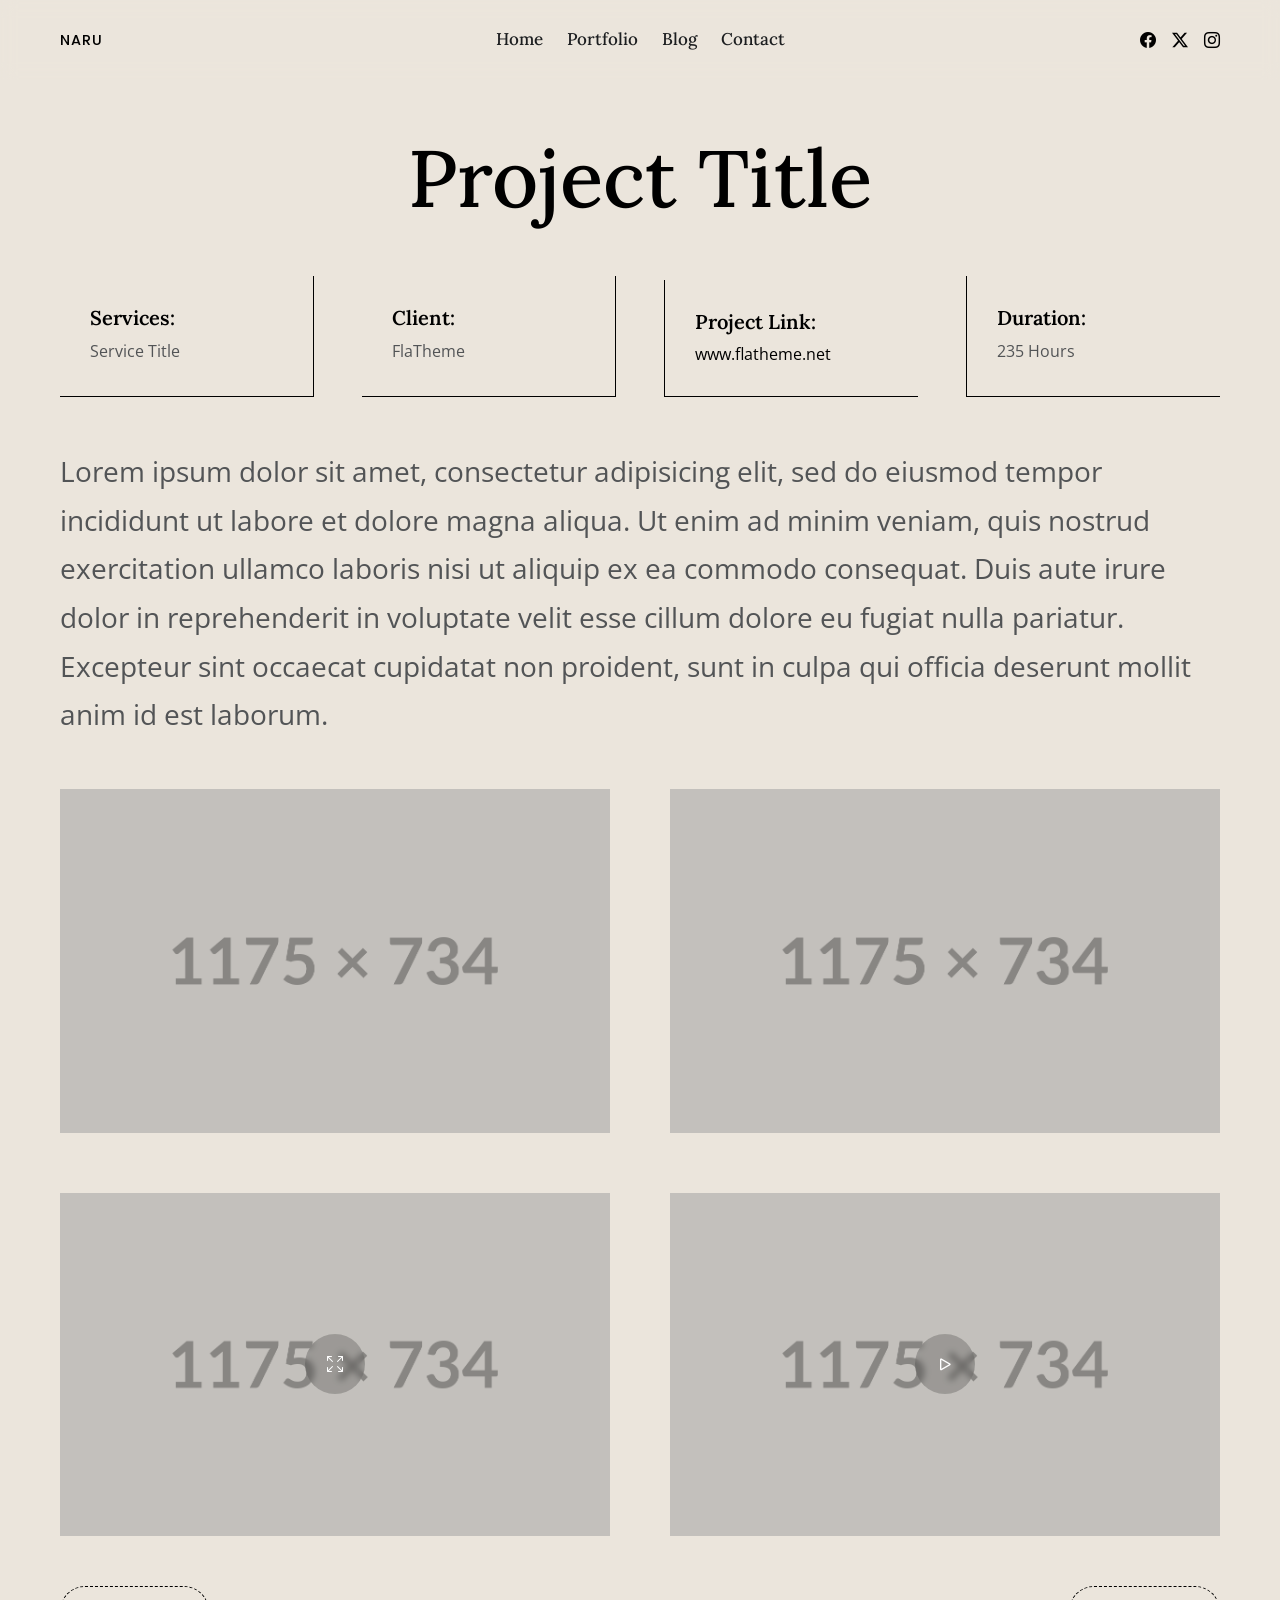
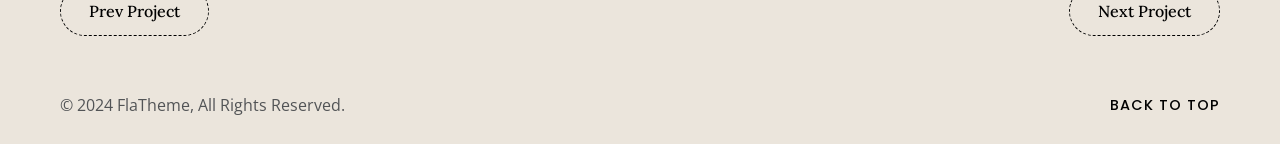
<file: portfolio-single.html>
<!doctype html>
<html lang="en">
	<head>
		<meta charset="utf-8">
		<meta name="viewport" content="width=device-width, initial-scale=1, shrink-to-fit=no">
		<meta name="description" content="">
		<meta name="keywords" content="">
		<title>Naru - Portfolio Single</title>
		<!-- Favicon -->
		<link href="assets/images/favicon.png" rel="shortcut icon">
		<!-- CSS -->
		<link href="assets/plugins/bootstrap/bootstrap.min.css" rel="stylesheet">
		<link href="assets/plugins/glightbox/glightbox.min.css" rel="stylesheet">
		<link href="assets/plugins/swiper/swiper-bundle.min.css" rel="stylesheet">
		<link href="assets/plugins/scrollcue/scrollcue.css" rel="stylesheet">
		<link href="assets/css/theme.css" rel="stylesheet">
		<!-- Fonts/Icons -->
		<link href="assets/plugins/bootstrap-icons/bootstrap-icons.css" rel="stylesheet">
		<link href="assets/plugins/fontawesome/css/all.css" rel="stylesheet">
	</head>
	<body data-preloader="true">

		<header>
			<div class="header with-placeholder">
				<div class="container-fluid">
					<div class="header-logo">
						<h6 class="sm-heading"><a href="#">Naru</a></h6>
					</div>
					<div class="header-menu">
						<ul class="nav">
							<li class="nav-item">
								<a class="nav-link" href="#">Home</a>
							</li>
							<li class="nav-item">
								<a class="nav-link" href="#">Portfolio</a>
							</li>
							<li class="nav-item">
								<a class="nav-link" href="#">Blog</a>
							</li>
							<li class="nav-item">
								<a class="nav-link" href="#">Contact</a>
							</li>
						</ul>
					</div>
					<div class="header-end">
						<ul class="list-inline-lg">
							<li><a href="#"><i class="bi bi-facebook"></i></a></li>
							<li><a href="#"><i class="bi bi-twitter-x"></i></a></li>
							<li><a href="#"><i class="bi bi-instagram"></i></a></li>
						</ul>
					</div>
					<!-- Mobile Nav Toggle -->
					<button class="mobile-nav-toggle">
						<span></span>
					</button>
				</div><!-- end container-fluid -->
			</div>
		</header>

		<main>

			<div class="section-xs">
				<div class="container-fluid text-center">
					<h1 class="display-1 fw-medium mb-0">Project Title</h1>
				</div>
			</div>

			<!-- Project Info -->
			<div class="section-xs pt-0">
				<div class="container-fluid">
					<div class="row g-0 g-lg-5 align-items-end">
						<div class="col-12 col-lg-6 order-lg-1 col-xl-3">
							<div class="styled-box">
								<h5>Services:</h5>
								<p>Service Title</p>
							</div>
						</div>
						<div class="col-12 col-lg-6 order-lg-3 col-xl-3">
							<div class="styled-box style-2">
								<h5>Project Link:</h5>
								<a class="link-hover" href="#">www.flatheme.net</a>
							</div>
						</div>
						<div class="col-12 col-lg-6 order-lg-2 col-xl-3">
							<div class="styled-box">
								<h5>Client:</h5>
								<p>FlaTheme</p>
							</div>
						</div>
						<div class="col-12 col-lg-6 order-lg-4 col-xl-3">
							<div class="styled-box style-2">
								<h5>Duration:</h5>
								<p>235 Hours</p>
							</div>
						</div>
					</div><!-- end row -->
				</div><!-- end container-fluid -->
			</div>
			<!-- end Project Info -->

			<!-- About Project -->
			<div class="section-xs pt-0">
				<div class="container-fluid">
					<p class="fs-3" data-cue="fadeIn">Lorem ipsum dolor sit amet, consectetur adipisicing elit, sed do eiusmod
					tempor incididunt ut labore et dolore magna aliqua. Ut enim ad minim veniam,
					quis nostrud exercitation ullamco laboris nisi ut aliquip ex ea commodo
					consequat. Duis aute irure dolor in reprehenderit in voluptate velit esse
					cillum dolore eu fugiat nulla pariatur. Excepteur sint occaecat cupidatat non
					proident, sunt in culpa qui officia deserunt mollit anim id est laborum.</p>
				</div><!-- end container-fluid -->
			</div>
			<!-- end About Project -->

			<!-- Project Media -->
			<div class="section-xs pt-0">
				<div class="container-fluid">
					<div class="row custom-spacing">
						<div class="col-12 col-md-6 custom-col">
							<img src="assets/images/portfolio.png" alt="">
						</div>
						<div class="col-12 col-md-6 custom-col">
							<img src="assets/images/portfolio.png" alt="">
						</div>
						<div class="col-12 col-md-6 custom-col">
							<div class="lightbox-item">
								<a class="glightbox" href="assets/images/portfolio.png">
									<img src="assets/images/portfolio.png" alt="">
									<div class="lightbox-icon">
										<i class="bi bi-arrows-fullscreen"></i>
									</div>
								</a>
							</div>
						</div>
						<div class="col-12 col-md-6 custom-col">
							<div class="lightbox-item">
								<a class="glightbox" href="https://www.youtube.com/watch?v=V8yu12uRpBA">
									<img src="assets/images/portfolio.png" alt="">
									<div class="lightbox-icon icon-lg">
										<i class="bi bi-play"></i>
									</div>
								</a>
							</div>
						</div>
					</div><!-- end row -->
				</div><!-- end container-fluid -->
			</div>
			<!-- end Project Media -->

			<!-- Prev/Next Project -->
			<div class="section-xs pt-0">
				<div class="container-fluid">
					<div class="row">
						<div class="col-6">
							<a class="button button-outline" href="#">Prev Project</a>
						</div>
						<div class="col-6 text-end">
							<a class="button button-outline" href="#">Next Project</a>
						</div>
					</div><!-- end row -->
				</div><!-- end container-fluid -->
			</div>
			<!-- end Prev/Next Project -->

		</main>

		<footer>
			<div class="pb-4">
				<div class="container-fluid">
					<div class="row g-1">
						<div class="col-12 col-sm-6 text-center text-sm-start">
							<p>&copy; 2024 FlaTheme, All Rights Reserved.</p>
						</div>
						<div class="col-12 col-sm-6 text-center text-sm-end">
							<a class="scrolltotop sm-heading link-hover" href="#">Back to Top</a>
						</div>
					</div><!-- end row -->
				</div><!-- end container-fluid -->
			</div>
		</footer>

		<!-- Cursors -->
		<div class="cursors">
			<div class="cursor-inner"></div>
		</div>

		<!-- JavaScripts -->
		<script src="assets/plugins/jquery.min.js"></script>
		<script src="assets/plugins/plugins.js"></script>
		<script src="assets/js/functions.js"></script>
	</body>
</html>
</file>
<file: assets/plugins/scrollcue/scrollcue.css>
/**-----------------------

 scrollCue.js - ver.2.0.0
 URL : https://prjct-samwest.github.io/scrollCue/

 created by SamWest.
 Copyright (c) 2020 SamWest.
 This plugin is released under the MIT License.

 -----------------------**/
/**  ---------------
     fadeIn
*/
[data-cue="fadeIn"], [data-cues="fadeIn"] > * {
  opacity: 0;
}

@keyframes fadeIn {
  from {
    opacity: 0;
  }
  to {
    opacity: 1;
  }
}

/**  ---------------
     slideInLeft
*/
[data-cue="slideInLeft"], [data-cues="slideInLeft"] > * {
  opacity: 0;
}

@keyframes slideInLeft {
  from {
    opacity: 0;
    transform: translateX(-30px);
  }
  to {
    opacity: 1;
    transform: translateX(0);
  }
}

/**  ---------------
     slideInRight
*/
[data-cue="slideInRight"], [data-cues="slideInRight"] > * {
  opacity: 0;
}

@keyframes slideInRight {
  from {
    opacity: 0;
    transform: translateX(30px);
  }
  to {
    opacity: 1;
    transform: translateX(0);
  }
}

/**  ---------------
     slideInDown
*/
[data-cue="slideInDown"], [data-cues="slideInDown"] > * {
  opacity: 0;
}

@keyframes slideInDown {
  from {
    opacity: 0;
    transform: translateY(-30px);
  }
  to {
    opacity: 1;
    transform: translateY(0);
  }
}

/**  ---------------
     slideInUp
*/
[data-cue="slideInUp"], [data-cues="slideInUp"] > * {
  opacity: 0;
}

@keyframes slideInUp {
  from {
    opacity: 0;
    transform: translateY(30px);
  }
  to {
    opacity: 1;
    transform: translateY(0);
  }
}

/**  ---------------
     zoomIn
*/
[data-cue="zoomIn"], [data-cues="zoomIn"] > * {
  opacity: 0;
}

@keyframes zoomIn {
  from {
    opacity: 0;
    transform: scale(0.8);
  }
  to {
    opacity: 1;
    transform: scale(1);
  }
}

/**  ---------------
     zoomOut
*/
[data-cue="zoomOut"], [data-cues="zoomOut"] > * {
  opacity: 0;
}

@keyframes zoomOut {
  from {
    opacity: 0;
    transform: scale(1.2);
  }
  to {
    opacity: 1;
    transform: scale(1);
  }
}

/**  ---------------
     rotateIn
*/
[data-cue="rotateIn"], [data-cues="rotateIn"] > * {
  opacity: 0;
}

@keyframes rotateIn {
  from {
    opacity: 0;
    transform: rotateZ(-15deg);
  }
  to {
    opacity: 1;
    transform: rotateZ(0deg);
  }
}

/**  ---------------
     bounceIn
*/
[data-cue="bounceIn"], [data-cues="bounceIn"] > * {
  opacity: 0;
}

@keyframes bounceIn {
  0% {
    transform: scale3d(0.3, 0.3, 0.3);
  }
  20% {
    transform: scale3d(1.1, 1.1, 1.1);
  }
  40% {
    transform: scale3d(0.9, 0.9, 0.9);
  }
  60% {
    opacity: 1;
    transform: scale3d(1.03, 1.03, 1.03);
  }
  80% {
    transform: scale3d(0.97, 0.97, 0.97);
  }
  100% {
    opacity: 1;
    transform: scale3d(1, 1, 1);
  }
}

/**  ---------------
     bounceInLeft
*/
[data-cue="bounceInLeft"], [data-cues="bounceInLeft"] > * {
  opacity: 0;
}

@keyframes bounceInLeft {
  from,
  60%,
  75%,
  90%,
  to {
    animation-timing-function: cubic-bezier(0.215, 0.61, 0.355, 1);
  }
  0% {
    opacity: 0;
    transform: translate3d(-3000px, 0, 0);
  }
  60% {
    opacity: 1;
    transform: translate3d(25px, 0, 0);
  }
  75% {
    transform: translate3d(-10px, 0, 0);
  }
  90% {
    transform: translate3d(5px, 0, 0);
  }
  to {
    opacity: 1;
    transform: translate3d(0, 0, 0);
  }
}

/**  ---------------
     bounceInRight
*/
[data-cue="bounceInRight"], [data-cues="bounceInRight"] > * {
  opacity: 0;
}

@keyframes bounceInRight {
  from,
  60%,
  75%,
  90%,
  to {
    animation-timing-function: cubic-bezier(0.215, 0.61, 0.355, 1);
  }
  from {
    opacity: 0;
    transform: translate3d(3000px, 0, 0);
  }
  60% {
    opacity: 1;
    transform: translate3d(-25px, 0, 0);
  }
  75% {
    transform: translate3d(10px, 0, 0);
  }
  90% {
    transform: translate3d(-5px, 0, 0);
  }
  to {
    opacity: 1;
    transform: translate3d(0, 0, 0);
  }
}

/**  ---------------
     bounceInDown
*/
[data-cue="bounceInDown"], [data-cues="bounceInDown"] > * {
  opacity: 0;
}

@keyframes bounceInDown {
  from,
  60%,
  75%,
  90%,
  to {
    animation-timing-function: cubic-bezier(0.215, 0.61, 0.355, 1);
  }
  0% {
    opacity: 0;
    transform: translate3d(0, -3000px, 0);
  }
  60% {
    opacity: 1;
    transform: translate3d(0, 25px, 0);
  }
  75% {
    transform: translate3d(0, -10px, 0);
  }
  90% {
    transform: translate3d(0, 5px, 0);
  }
  to {
    opacity: 1;
    transform: translate3d(0, 0, 0);
  }
}

/**  ---------------
     bounceInUp
*/
[data-cue="bounceInUp"], [data-cues="bounceInUp"] > * {
  opacity: 0;
}

@keyframes bounceInUp {
  from,
  60%,
  75%,
  90%,
  to {
    animation-timing-function: cubic-bezier(0.215, 0.61, 0.355, 1);
  }
  from {
    opacity: 0;
    transform: translate3d(0, 3000px, 0);
  }
  60% {
    opacity: 1;
    transform: translate3d(0, -20px, 0);
  }
  75% {
    transform: translate3d(0, 10px, 0);
  }
  90% {
    transform: translate3d(0, -5px, 0);
  }
  to {
    opacity: 1;
    transform: translate3d(0, 0, 0);
  }
}

/**  ---------------
     flipInX
*/
[data-cue="flipInX"], [data-cues="flipInX"] > * {
  opacity: 0;
  backface-visibility: visible;
}

@keyframes flipInX {
  from {
    transform: perspective(400px) rotate3d(1, 0, 0, 90deg);
    animation-timing-function: ease-in;
    opacity: 0;
  }
  40% {
    transform: perspective(400px) rotate3d(1, 0, 0, -20deg);
    animation-timing-function: ease-in;
  }
  60% {
    transform: perspective(400px) rotate3d(1, 0, 0, 10deg);
    opacity: 1;
  }
  80% {
    transform: perspective(400px) rotate3d(1, 0, 0, -5deg);
  }
  to {
    opacity: 1;
    transform: perspective(400px);
  }
}

/**  ---------------
     flipInY
*/
[data-cue="flipInY"], [data-cues="flipInY"] > * {
  opacity: 0;
  backface-visibility: visible;
}

@keyframes flipInY {
  from {
    transform: perspective(400px) rotate3d(0, 1, 0, 90deg);
    animation-timing-function: ease-in;
    opacity: 0;
  }
  40% {
    transform: perspective(400px) rotate3d(0, 1, 0, -20deg);
    animation-timing-function: ease-in;
  }
  60% {
    transform: perspective(400px) rotate3d(0, 1, 0, 10deg);
    opacity: 1;
  }
  80% {
    transform: perspective(400px) rotate3d(0, 1, 0, -5deg);
  }
  to {
    opacity: 1;
    transform: perspective(400px);
  }
}
</file>
<file: assets/css/theme.css>
/*------------------------------------------------
*
* Template name : Naru
* Version       : 1.0.2
* Author        : FlaTheme
* Author URL    : https://themeforest.net/user/flatheme
* Table of Contents: 
* 1.  Base
* 2.  Forms
* 3.  Lists
* 4.  Typography
* 5.  Buttons
* 6.  Clients 
* 7.  Lightbox
* 8.  Map
* 9.  Header
* 10. Portfolio
* 11. Preloader
* 12. Utilities
*
-------------------------------------------------*/
/*------------------------------------------------
  1. Base
-------------------------------------------------*/
@import url("https://fonts.googleapis.com/css2?family=Open+Sans:wght@300;400;500;600;700&family=Poppins:wght@100;200;300;400;500;600;700;800;900&family=Lora:wght@400;500;600;700&display=swap");
html, body {
  width: 100%;
  height: 100%;
}

body {
  overflow-x: hidden;
  position: relative;
  z-index: 1;
  background: #EBE5DC;
  min-height: 100%;
}

img {
  width: auto;
  max-width: 100%;
  height: auto;
}

.container-fluid {
  padding: 0 60px;
}

@media (min-width: 1600px) {
  .container-fluid {
    padding: 0 70px;
  }
}

@media (min-width: 1920px) {
  .container-fluid {
    max-width: 1780px;
  }
}

@media (max-width: 1199.98px) {
  .container-fluid {
    padding: 0 50px;
  }
}

@media (max-width: 991.98px) {
  .container-fluid {
    padding: 0 40px;
  }
}

@media (max-width: 767.98px) {
  .container-fluid {
    padding: 0 30px;
  }
}

.section {
  padding: 90px 0;
}

@media (max-width: 1199.98px) {
  .section {
    padding: 70px 0;
  }
}

@media (max-width: 991.98px) {
  .section {
    padding: 50px 0;
  }
}

.section-sm {
  padding: 70px 0;
}

@media (max-width: 1199.98px) {
  .section-sm {
    padding: 50px 0;
  }
}

@media (max-width: 991.98px) {
  .section-sm {
    padding: 30px 0;
  }
}

.section-xs {
  padding: 50px 0;
}

@media (max-width: 1199.98px) {
  .section-xs {
    padding: 40px 0;
  }
}

@media (max-width: 991.98px) {
  .section-xs {
    padding: 30px 0;
  }
}

.styled-box {
  padding: 30px;
  border-right: 1px solid black;
  border-bottom: 1px solid black;
}

.styled-box.style-2 {
  border-right: 0;
  border-left: 1px solid black;
}

.cursors {
  z-index: 1000;
  position: absolute;
  top: 0;
  left: 0;
  -webkit-transform: translate(-50%, -50%);
  transform: translate(-50%, -50%);
  pointer-events: none;
  -webkit-transition: linear 0.1s;
  transition: linear 0.1s;
}

.cursors .mouse-caption, .cursors img {
  position: absolute;
  top: 0;
  left: 0;
  margin-left: 8px;
}

.cursors .mouse-caption {
  backdrop-filter: blur(5px);
  background: rgba(235, 229, 220, 0.5);
  padding: 20px 24px;
}

.cursors .mouse-caption * {
  margin: 0;
}

.cursors img {
  min-width: 300px;
  width: 300px;
  -webkit-transition: linear 0.1s;
  transition: linear 0.1s;
}

@media (max-width: 991.98px) {
  .cursors {
    display: none;
  }
}

/*------------------------------------------------
  2. Forms
-------------------------------------------------*/
input:not(.form-check-input),
textarea {
  background: transparent;
  width: 100%;
  margin-bottom: 1rem;
  padding: 14px 24px;
  border: 1px dashed rgba(0, 0, 0, 0.4);
  border-radius: 26px;
  box-shadow: none;
  font: 400 16px "Open Sans", sans-serif;
  -webkit-transition: ease-out 0.12s;
  transition: ease-out 0.12s;
}

input:not(.form-check-input):focus, input:not(.form-check-input):active,
textarea:focus,
textarea:active {
  outline: 0;
  box-shadow: none;
}

textarea {
  height: 180px;
}

input:not(.form-check-input), textarea, .form-control {
  color: #525456;
}

input:not(.form-check-input)::-webkit-input-placeholder, textarea::-webkit-input-placeholder, .form-control::-webkit-input-placeholder {
  color: #818385;
}

input:not(.form-check-input)::-moz-placeholder, textarea::-moz-placeholder, .form-control::-moz-placeholder {
  color: #818385;
}

input:not(.form-check-input):-ms-placeholder, textarea:-ms-placeholder, .form-control:-ms-placeholder {
  color: #818385;
}

input:not(.form-check-input)::-ms-placeholder, textarea::-ms-placeholder, .form-control::-ms-placeholder {
  color: #818385;
}

input:not(.form-check-input)::placeholder, textarea::placeholder, .form-control::placeholder {
  color: #818385;
}

input:not(.form-check-input):focus, textarea:focus, .form-control:focus {
  border-color: black;
}

label {
  font-size: 15px;
}

.submit-result span {
  display: none;
  -webkit-transition: ease-out 0.2s;
  transition: ease-out 0.2s;
}

.submit-result span.show-result {
  margin-top: 24px;
  display: block;
}

.submit-result span#success {
  color: #32CD32;
}

.submit-result span#error {
  color: #E32227;
}

/*------------------------------------------------
  3. Lists
-------------------------------------------------*/
ul {
  margin: 0;
}

ul[class*=' list-'], ul[class^='list-'] {
  padding: 0;
}

ul.list-unstyled li {
  list-style-type: none;
  margin-bottom: 6px;
}

ul.list-unstyled li:last-child {
  margin-bottom: 0;
}

ul[class*=' list-inline'] li, ul[class^='list-inline'] li {
  display: inline-block;
}

ul.list-inline-sm li {
  padding-right: 4px;
}

ul.list-inline-sm li:last-child {
  padding-right: 0;
}

ul.list-inline li {
  padding-right: 8px;
}

ul.list-inline li:last-child {
  padding-right: 0;
}

ul.list-inline-lg li {
  padding-right: 12px;
}

ul.list-inline-lg li:last-child {
  padding-right: 0;
}

ul.list-inline-dash li {
  padding-right: 2px;
}

ul.list-inline-dash li:last-child {
  padding-right: 0;
}

ul.list-inline-dash li:before {
  content: '-';
  padding-right: 6px;
}

ul.list-inline-dash li:first-child:before {
  display: none;
}

/*------------------------------------------------
  4. Typography
-------------------------------------------------*/
body {
  color: #525456;
  font-family: "Open Sans", sans-serif;
  font-size: 1rem;
  font-weight: 400;
  letter-spacing: 0;
}

h1, h2, h3, h4, h5, h6 {
  color: black;
  font-family: "Lora", serif;
  font-weight: 600;
}

@media (max-width: 991.98px) {
  h1, h2, h3, h4, h5, h6 {
    margin-bottom: 6px;
  }
}

p {
  margin: 0;
  line-height: 1.74;
}

@media (max-width: 991.98px) {
  p {
    line-height: 1.6;
  }
}

.uppercase {
  letter-spacing: 1px;
  text-transform: uppercase;
}

.font-small {
  font-size: 0.9em;
  line-height: 1.7;
}

@media (max-width: 991.98px) {
  .font-small {
    font-size: 0.9em;
    line-height: 1.7;
  }
}

.font-large {
  font-size: 1.063em;
  line-height: 1.6;
}

@media (max-width: 991.98px) {
  .font-large {
    font-size: 1.063em;
  }
}

.sm-heading {
  font-family: "Poppins", sans-serif;
  font-size: 0.9em;
  font-weight: 500;
  line-height: 1.7;
  letter-spacing: 1px;
  text-transform: uppercase;
}

i {
  display: inline-block;
  color: black;
}

.icon-4xl i {
  font-size: 2.4em;
}

.icon-3xl i {
  font-size: 2.13em;
}

.icon-2xl i {
  font-size: 1.86em;
}

.icon-xl i {
  font-size: 1.6em;
}

.icon-lg i {
  font-size: 1.33em;
}

.icon-sm i {
  font-size: 0.9em;
}

/*------------------------------------------------
  5. Buttons
-------------------------------------------------*/
a {
  color: black;
  -webkit-transition: linear 0.1s;
  transition: linear 0.1s;
  text-decoration: none;
}

a:hover {
  color: rgba(0, 0, 0, 0.7);
  text-decoration: none;
}

button {
  background: transparent;
  box-shadow: none;
  border: 0;
  padding: 0;
  cursor: pointer;
}

a:focus, a:active, button:focus, button:active {
  box-shadow: none;
  outline: 0;
}

.button {
  position: relative;
  display: inline-block;
  overflow: hidden;
  background: black;
  border-radius: 40px;
  padding: 12px 28px;
  color: white;
  font-family: "Lora", serif;
  font-weight: 500;
  -webkit-transition: ease-out 0.12s;
  transition: ease-out 0.12s;
}

.button:hover {
  background: rgba(0, 0, 0, 0.9);
  color: white;
}

.button.button-outline {
  background: transparent;
  border: 1px dashed black;
  color: black;
}

.button.button-outline:hover {
  background: black;
  color: white;
}

.button.button-lg {
  padding: 14px 32px;
}

.button-circle {
  position: relative;
  display: inline-block;
  overflow: hidden;
  background: black;
  width: 50px;
  height: 50px;
  border-radius: 50%;
  text-align: center;
  line-height: 50px;
  color: white;
  -webkit-transition: ease-out 0.12s;
  transition: ease-out 0.12s;
}

.button-circle:hover {
  background: rgba(0, 0, 0, 0.9);
  color: white;
}

.button-circle.button-circle-outline {
  background: transparent;
  border: 1px dashed black;
  color: black;
}

.button-circle.button-circle-outline:hover {
  background: black;
  color: white;
}

/*------------------------------------------------
  6. Clients
-------------------------------------------------*/
.client-box a img {
  opacity: 0.5;
  width: 100%;
  -webkit-transition: ease-out 0.12s;
  transition: ease-out 0.12s;
}

.client-box a:hover img {
  opacity: 1;
}

.clients-slider {
  margin: 0 90px;
}

@media (max-width: 991.98px) {
  .clients-slider {
    margin: 0 70px;
  }
}

.clients-prev,
.clients-next {
  position: absolute;
  top: 50%;
  -webkit-transform: translateY(-50%);
  transform: translateY(-50%);
  display: inline-block;
  background: transparent;
  width: 40px;
  height: 40px;
  border-radius: 50%;
  border: 1px dashed black;
  text-align: center;
  line-height: 40px;
  color: black;
  -webkit-transition: ease-out 0.12s;
  transition: ease-out 0.12s;
}

.clients-prev i,
.clients-next i {
  color: black;
  -webkit-transition: ease-out 0.12s;
  transition: ease-out 0.12s;
}

.clients-prev:hover,
.clients-next:hover {
  background: black;
  color: white;
}

.clients-prev:hover i,
.clients-next:hover i {
  color: white;
}

.clients-prev {
  left: 0;
}

.clients-next {
  right: 0;
}

/*------------------------------------------------
  7. Lightbox
-------------------------------------------------*/
.lightbox-item {
  position: relative;
  overflow: hidden;
  -webkit-transform: translate3d(0, 0, 0);
  transform: translate3d(0, 0, 0);
}

.lightbox-item img {
  -webkit-transform: scale(1);
  transform: scale(1);
  width: 100%;
  -webkit-transition: transform 0.8s cubic-bezier(0.165, 0.84, 0.44, 1);
  transition: transform 0.8s cubic-bezier(0.165, 0.84, 0.44, 1);
}

.lightbox-item a {
  display: block;
}

.lightbox-item .lightbox-icon {
  position: absolute;
  top: 50%;
  left: 50%;
  -webkit-transform: translate(-50%, -50%);
  transform: translate(-50%, -50%);
  backdrop-filter: blur(3px);
  background: rgba(0, 0, 0, 0.2);
  width: 60px;
  height: 60px;
  border-radius: 50%;
  text-align: center;
  line-height: 60px;
  color: white;
}

.lightbox-item .lightbox-icon * {
  color: white;
}

.lightbox-item:hover img {
  -webkit-transform: scale(1.05);
  transform: scale(1.05);
}

/*------------------------------------------------
  8. Map
-------------------------------------------------*/
.gmap {
  width: 100%;
}

.gmap-sm {
  height: 350px;
}

.gmap-md {
  height: 400px;
}

.gmap-lg {
  height: 450px;
}

@media (max-width: 991.98px) {
  .gmap-sm {
    height: 300px;
  }
  .gmap-md {
    height: 350px;
  }
  .gmap-lg {
    height: 400px;
  }
}

/*------------------------------------------------
  9. Header
-------------------------------------------------*/
.header-placeholder {
  height: 80px;
}

.header {
  z-index: 991;
  position: fixed;
  top: 0;
  right: 0;
  left: 0;
  backdrop-filter: blur(8px);
  background: rgba(235, 229, 220, 0.5);
  width: 100%;
  height: 80px;
  padding: 20px 0;
  text-align: center;
}

.header .container-fluid {
  display: -webkit-box;
  display: -webkit-flex;
  display: -ms-flexbox;
  display: flex;
  align-items: center;
  justify-content: space-between;
  height: 100%;
}

.header .header-logo {
  display: inline-flex;
}

.header .header-logo * {
  margin-bottom: 0;
}

.header .header-logo img {
  max-height: 42px;
}

.header .header-menu {
  position: absolute;
}

.header .header-menu .nav {
  font-size: 1.063em;
  font-family: "Lora", serif;
  font-weight: 500;
}

.header .header-menu .nav .nav-item {
  position: relative;
}

.header .header-menu .nav .nav-item .nav-link {
  padding: 0;
  color: #1c1e20;
}

@media (min-width: 992px) {
  .header .header-menu {
    top: 50%;
    left: 50%;
    -webkit-transform: translate(-50%, -50%);
    transform: translate(-50%, -50%);
    display: inline-flex;
    align-items: center;
  }
  .header .header-menu .nav .nav-item {
    margin-bottom: 0;
    margin-left: 24px;
  }
  .header .header-menu .nav .nav-item:first-child {
    margin-left: 0;
  }
  .header .header-menu .nav .nav-item .nav-link {
    position: relative;
  }
  .header .header-menu .nav .nav-item .nav-link:before {
    content: '';
    position: absolute;
    right: 0;
    bottom: -1px;
    left: 0;
    background: black;
    height: 1px;
    -webkit-animation: line-out 0.3s cubic-bezier(0.165, 0.84, 0.44, 1) both;
    animation: line-out 0.3s cubic-bezier(0.165, 0.84, 0.44, 1) both;
  }
  .header .header-menu .nav .nav-item .nav-link:hover {
    color: black;
  }
  .header .header-menu .nav .nav-item .nav-link:hover:before {
    width: 100%;
    -webkit-animation: line-in 0.3s cubic-bezier(0.165, 0.84, 0.44, 1) both;
    animation: line-in 0.3s cubic-bezier(0.165, 0.84, 0.44, 1) both;
  }
  .header .mobile-nav-toggle {
    display: none;
  }
}

@media (max-width: 991.98px) {
  .header-placeholder {
    height: 70px;
  }
  .header {
    height: 70px;
    padding: 16px 0;
  }
  .header .header-menu {
    display: none;
    top: 100%;
    left: 0;
    background: rgba(235, 229, 220, 0.9);
    width: 100%;
  }
  .header .header-menu.show {
    display: block;
  }
  .header .header-menu .nav {
    padding: 16px 0;
  }
  .header .header-menu .nav .nav-item {
    display: block;
    width: 100%;
    margin-bottom: 8px;
  }
  .header .header-menu .nav .nav-item:last-child {
    margin-bottom: 0;
  }
  .header .mobile-nav-toggle {
    position: absolute;
    top: 50%;
    left: 50%;
    -webkit-transform: translate(-50%, -50%);
    transform: translate(-50%, -50%);
    display: inline-block;
    width: 26px;
    height: 26px;
  }
  .header .mobile-nav-toggle span {
    display: block;
    position: absolute;
    top: 50%;
    left: 0;
    -webkit-transform: translateY(-50%);
    transform: translateY(-50%);
    width: 100%;
    height: 10px;
  }
  .header .mobile-nav-toggle span:before, .header .mobile-nav-toggle span:after {
    content: '';
    position: absolute;
    left: 0;
    background: black;
    width: 100%;
    height: 2px;
    -webkit-transition: linear 0.1s;
    transition: linear 0.1s;
  }
  .header .mobile-nav-toggle span:before {
    top: 0;
  }
  .header .mobile-nav-toggle span:after {
    bottom: 0;
    -webkit-transform: scaleX(0.7);
    transform: scaleX(0.7);
  }
  .header .mobile-nav-toggle:hover span:after {
    -webkit-transform: scaleX(1);
    transform: scaleX(1);
  }
  .header .mobile-nav-toggle.active span:before, .header .mobile-nav-toggle.active span:after {
    top: 50%;
  }
  .header .mobile-nav-toggle.active span:before {
    -webkit-transform: translateY(-50%) rotate(45deg);
    transform: translateY(-50%) rotate(45deg);
  }
  .header .mobile-nav-toggle.active span:after {
    -webkit-transform: translateY(-50%) rotate(-45deg) scaleX(1);
    transform: translateY(-50%) rotate(-45deg) scaleX(1);
  }
}

/*------------------------------------------------
  10. Portfolio
-------------------------------------------------*/
.custom-spacing {
  margin: -30px;
}

.custom-spacing .portfolio-item, .custom-spacing .custom-col {
  padding: 30px;
}

@media (min-width: 1600px) {
  .custom-spacing {
    margin: -35px;
  }
  .custom-spacing .portfolio-item, .custom-spacing .custom-col {
    padding: 35px;
  }
}

@media (max-width: 1199.98px) {
  .custom-spacing {
    margin: -25px;
  }
  .custom-spacing .portfolio-item, .custom-spacing .custom-col {
    padding: 25px;
  }
}

@media (max-width: 991.98px) {
  .custom-spacing {
    margin: -20px;
  }
  .custom-spacing .portfolio-item, .custom-spacing .custom-col {
    padding: 20px;
  }
}

@media (max-width: 767.98px) {
  .custom-spacing {
    margin: -15px;
  }
  .custom-spacing .portfolio-item, .custom-spacing .custom-col {
    padding: 15px;
  }
}

.filter ul {
  margin: 0;
  padding: 0;
}

.filter ul li {
  position: relative;
  display: inline-block;
  border: 1px dashed black;
  border-radius: 2em;
  margin: 0 7px 10px 0;
  padding: 0.5em 1em;
  font-family: "Lora", serif;
  font-weight: 500;
  color: black;
  cursor: pointer;
  -webkit-transition: linear 0.1s;
  transition: linear 0.1s;
}

.filter ul li:hover, .filter ul li.mixitup-control-active {
  background: black;
  color: white;
}

.portfolio-box {
  position: relative;
}

.portfolio-box a {
  display: block;
}

.portfolio-box .portfolio-img {
  position: relative;
  overflow: hidden;
  -webkit-transform: translate3d(0, 0, 0);
  transform: translate3d(0, 0, 0);
}

.portfolio-box .portfolio-img img {
  -webkit-transform: scale(1);
  transform: scale(1);
  width: 100%;
  -webkit-transition: transform 0.8s cubic-bezier(0.165, 0.84, 0.44, 1);
  transition: transform 0.8s cubic-bezier(0.165, 0.84, 0.44, 1);
}

.portfolio-box:hover .portfolio-img img {
  -webkit-transform: scale(1.05);
  transform: scale(1.05);
}

.portfolio-box .portfolio-mobile-caption {
  display: -webkit-box;
  display: -webkit-flex;
  display: -ms-flexbox;
  display: flex;
  justify-content: space-between;
  padding-top: 8px;
}

.portfolio-box .portfolio-mobile-caption * {
  margin: 0;
}

@media (min-width: 992px) {
  .portfolio-box .portfolio-mobile-caption {
    display: none;
  }
}

/*------------------------------------------------
  11. Preloader
-------------------------------------------------*/
body:after {
  content: '';
  position: fixed;
  top: 0;
  left: 0;
  z-index: 998;
  background: #EBE5DC;
  width: 100%;
  height: 100%;
}

body.loaded:after {
  display: none;
}

.preloader {
  position: fixed;
  top: 0;
  left: 0;
  z-index: 999;
  visibility: visible;
  opacity: 1;
  background: #EBE5DC;
  width: 100%;
  height: 100%;
  text-align: center;
}

.preloader div {
  position: absolute;
  top: 50%;
  left: 50%;
  -webkit-transform: translate(-50%, -50%);
  transform: translate(-50%, -50%);
  width: 50px;
  height: 50px;
}

.preloader div span {
  display: inline-block;
  width: 50px;
  height: 50px;
  border: 1px solid;
  border-radius: 50%;
  border-color: black rgba(0, 0, 0, 0.2) black rgba(0, 0, 0, 0.2);
  -webkit-animation: loader-spin 650ms infinite linear;
  animation: loader-spin 650ms infinite linear;
}

.loaded .preloader {
  visibility: hidden;
  opacity: 0;
  -webkit-transition: ease-out 0.4s;
  transition: ease-out 0.4s;
}

@keyframes loader-spin {
  100% {
    transform: rotate(360deg);
    transform: rotate(360deg);
  }
}

@-webkit-keyframes loader-spin {
  100% {
    -webkit-transform: rotate(360deg);
    transform: rotate(360deg);
  }
}

/*------------------------------------------------
  12. Utilities
-------------------------------------------------*/
.bg-theme {
  background: #EBE5DC;
}

.font-family-primary {
  font-family: "Open Sans", sans-serif;
}

.font-family-secondary {
  font-family: "Poppins", sans-serif;
}

.font-family-tertiary {
  font-family: "Lora", serif;
}

.fw-medium {
  font-weight: 500;
}

.fw-semi-bold {
  font-weight: 600;
}

.letter-spacing-05 {
  letter-spacing: 0.5px;
}

.letter-spacing-1 {
  letter-spacing: 1px;
}

.letter-spacing-2 {
  letter-spacing: 2px;
}

.letter-spacing-3 {
  letter-spacing: 3px;
}

.letter-spacing-4 {
  letter-spacing: 4px;
}

.line-height-100 {
  line-height: 1;
}

.line-height-110 {
  line-height: 1.1;
}

.line-height-120 {
  line-height: 1.2;
}

.line-height-130 {
  line-height: 1.3;
}

.line-height-140 {
  line-height: 1.4;
}

*.text-white-09 {
  color: rgba(255, 255, 255, 0.9);
}

*.text-white-08 {
  color: rgba(255, 255, 255, 0.8);
}

*.text-white-07 {
  color: rgba(255, 255, 255, 0.7);
}

*.text-white-06 {
  color: rgba(255, 255, 255, 0.6);
}

*.text-white-05 {
  color: rgba(255, 255, 255, 0.5);
}

*.text-white-04 {
  color: rgba(255, 255, 255, 0.4);
}

*.text-white-03 {
  color: rgba(255, 255, 255, 0.3);
}

*.text-white-02 {
  color: rgba(255, 255, 255, 0.2);
}

*.text-white-01 {
  color: rgba(255, 255, 255, 0.1);
}

*.text-black {
  color: black;
}

*.text-black-09 {
  color: rgba(0, 0, 0, 0.9);
}

*.text-black-08 {
  color: rgba(0, 0, 0, 0.8);
}

*.text-black-07 {
  color: rgba(0, 0, 0, 0.7);
}

*.text-black-06 {
  color: rgba(0, 0, 0, 0.6);
}

*.text-black-05 {
  color: rgba(0, 0, 0, 0.5);
}

*.text-black-04 {
  color: rgba(0, 0, 0, 0.4);
}

*.text-black-03 {
  color: rgba(0, 0, 0, 0.3);
}

*.text-black-02 {
  color: rgba(0, 0, 0, 0.2);
}

*.text-black-01 {
  color: rgba(0, 0, 0, 0.1);
}

*.text-primary {
  color: #525456;
}

@media (min-width: 992px) {
  .link-hover {
    z-index: 1;
    position: relative;
  }
  .link-hover:before {
    content: '';
    position: absolute;
    right: 0;
    bottom: -1px;
    left: 0;
    background: black;
    height: 1px;
    -webkit-animation: line-out 0.3s cubic-bezier(0.165, 0.84, 0.44, 1) both;
    animation: line-out 0.3s cubic-bezier(0.165, 0.84, 0.44, 1) both;
  }
  .link-hover:hover {
    color: black;
  }
  .link-hover:hover:before {
    width: 100%;
    -webkit-animation: line-in 0.3s cubic-bezier(0.165, 0.84, 0.44, 1) both;
    animation: line-in 0.3s cubic-bezier(0.165, 0.84, 0.44, 1) both;
  }
}

@-webkit-keyframes line-out {
  0% {
    -webkit-transform: scaleX(1);
    transform: scaleX(1);
    -webkit-transform-origin: 100% 50%;
    transform-origin: 100% 50%;
  }
  100% {
    -webkit-transform: scaleX(0);
    transform: scaleX(0);
    -webkit-transform-origin: 100% 50%;
    transform-origin: 100% 50%;
  }
}

@keyframes line-out {
  0% {
    -webkit-transform: scaleX(1);
    transform: scaleX(1);
    -webkit-transform-origin: 100% 50%;
    transform-origin: 100% 50%;
  }
  100% {
    -webkit-transform: scaleX(0);
    transform: scaleX(0);
    -webkit-transform-origin: 100% 50%;
    transform-origin: 100% 50%;
  }
}

@-webkit-keyframes line-in {
  0% {
    -webkit-transform: scaleX(0);
    transform: scaleX(0);
    -webkit-transform-origin: 0 50%;
    transform-origin: 0 50%;
  }
  100% {
    -webkit-transform: scale(1);
    transform: scale(1);
    -webkit-transform-origin: 0 50%;
    transform-origin: 0 50%;
  }
}

@keyframes line-in {
  0% {
    -webkit-transform: scaleX(0);
    transform: scaleX(0);
    -webkit-transform-origin: 0 50%;
    transform-origin: 0 50%;
  }
  100% {
    -webkit-transform: scale(1);
    transform: scale(1);
    -webkit-transform-origin: 0 50%;
    transform-origin: 0 50%;
  }
}
</file>
